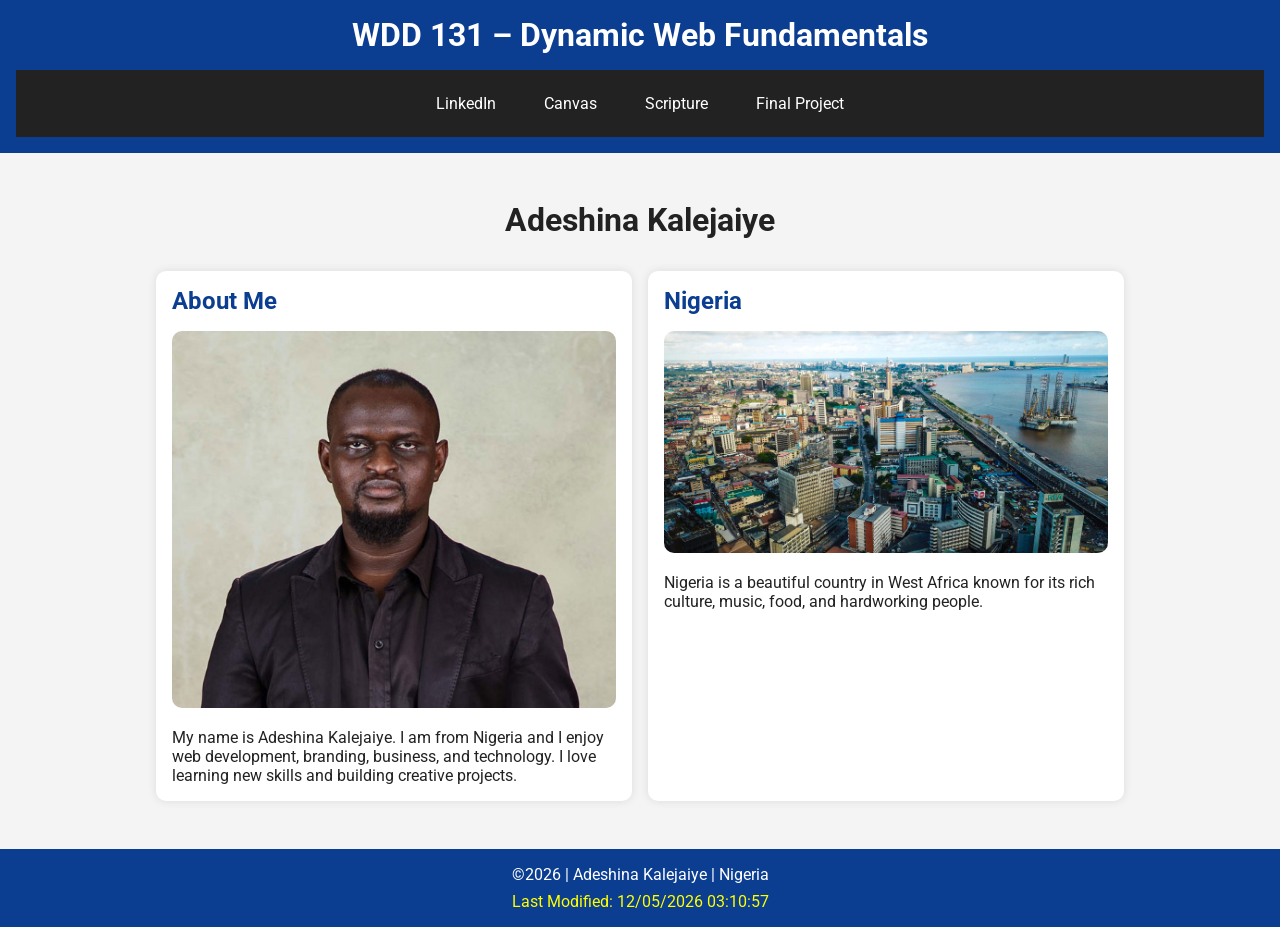
<file: index.html>
<!DOCTYPE html>
<html lang="en">
<head>
    <meta charset="UTF-8">
    <meta name="viewport" content="width=device-width, initial-scale=1.0">
    <meta name="description" content="WDD 131 – Dynamic Web Fundamentals – Adeshina Kalejaiye homepage assignment">
    <meta name="author" content="Adeshina Kalejaiye">

    <title>WDD 131 – Dynamic Web Fundamentals – Adeshina Kalejaiye</title>

    <link rel="stylesheet" href="styles/base.css">

    <script src="scripts/getdates.js" defer></script>
</head>

<body>

    <header>
        <span id="course-title">WDD 131 – Dynamic Web Fundamentals</span>

        <nav>
            <a href="https://linkedin.com" target="_blank">LinkedIn</a>
            <a href="https://byupw.instructure.com/" target="_blank">Canvas</a>
            <a href="https://www.churchofjesuschrist.org/study/scriptures" target="_blank">Scripture</a>
            <a href="#">Final Project</a>
        </nav>
    </header>

    <main>
        <h1>Adeshina Kalejaiye</h1>

        <section class="card">
            <h2>About Me</h2>

            <img src="images/adeshina.jpg" alt="Adeshina Kalejaiye" width="200">

            
            <p>
                My name is Adeshina Kalejaiye. I am from Nigeria and I enjoy web development,
                branding, business, and technology. I love learning new skills and building creative projects.
            </p>
        </section>

        <section class="card">
            <h2>Nigeria</h2>

            <img src="images/nigeria.jpg" alt="Nigeria landscape" width="300">

            <p>
                Nigeria is a beautiful country in West Africa known for its rich culture,
                music, food, and hardworking people.
            </p>
        </section>
    </main>

    <footer>
        <p>
            &copy;<span id="currentyear"></span> | Adeshina Kalejaiye | Nigeria
        </p>

        <p id="lastModified"></p>
    </footer>

</body>
</html>
</file>
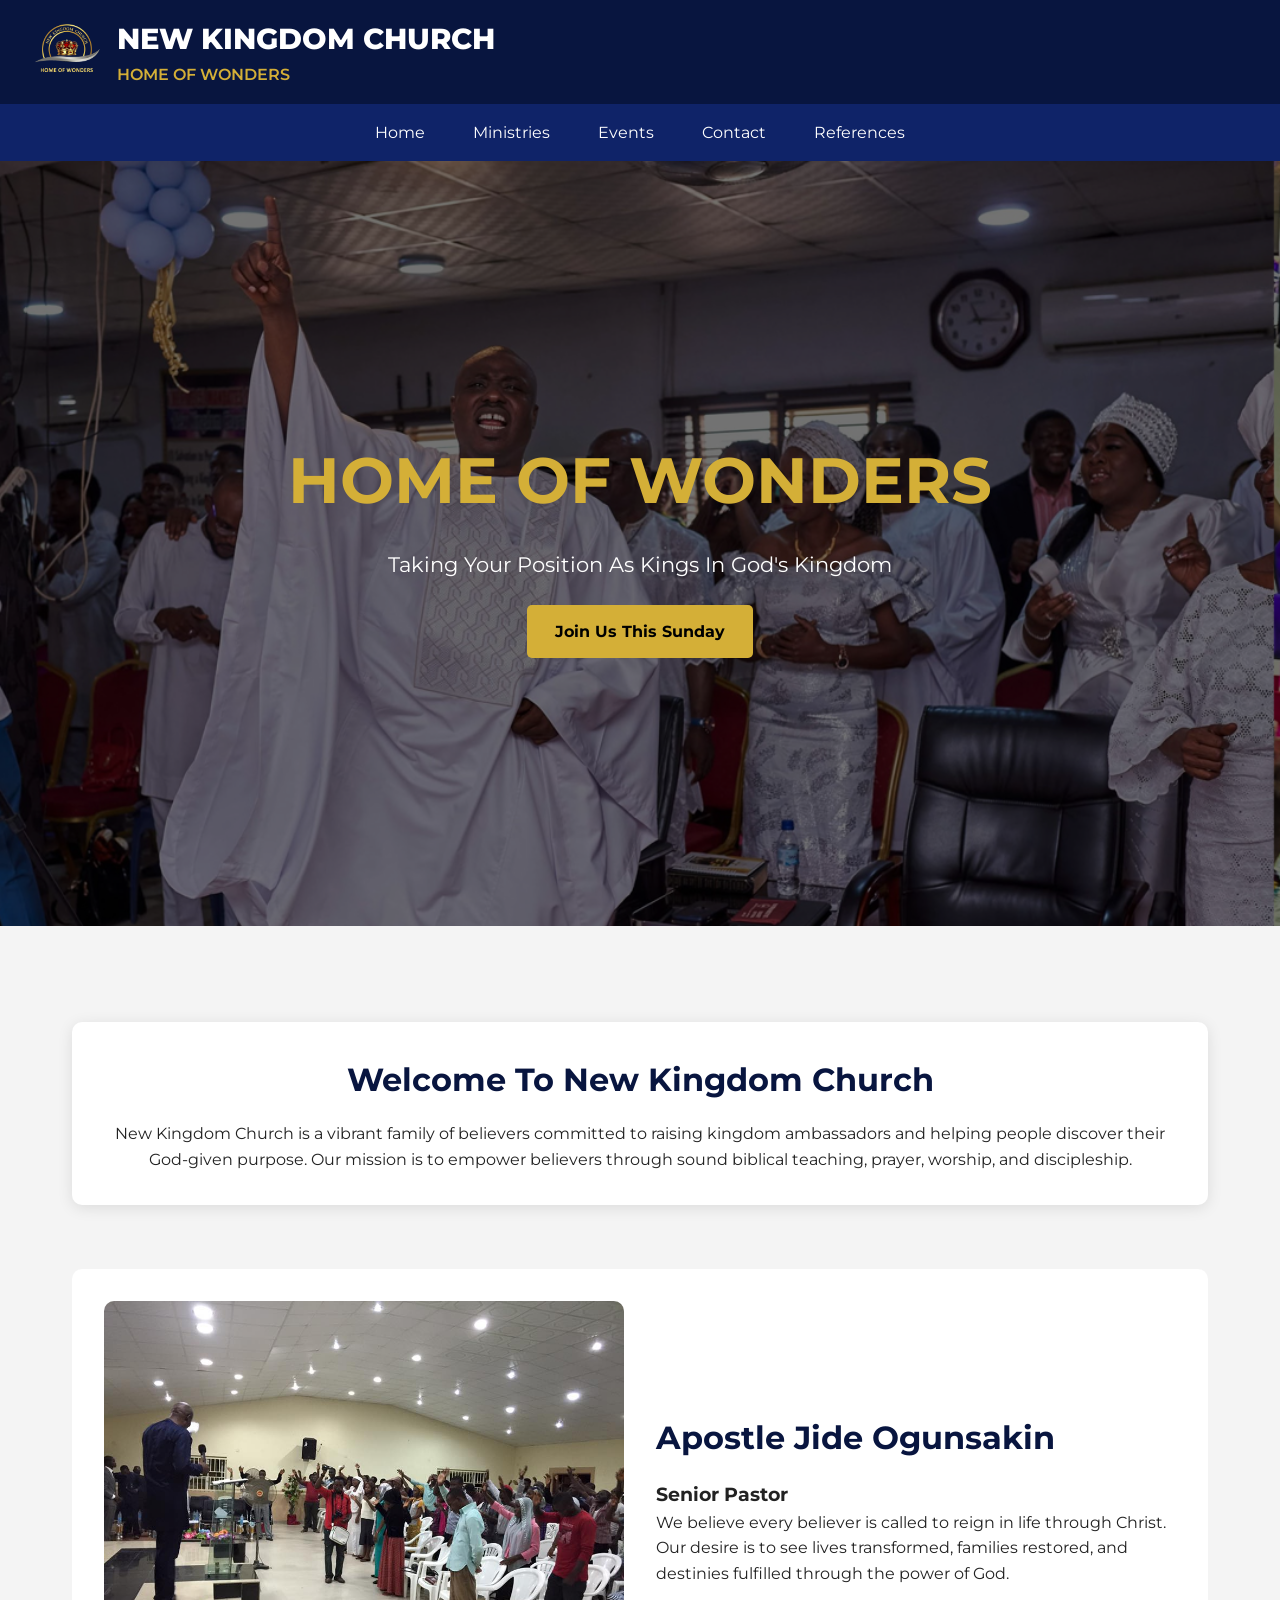
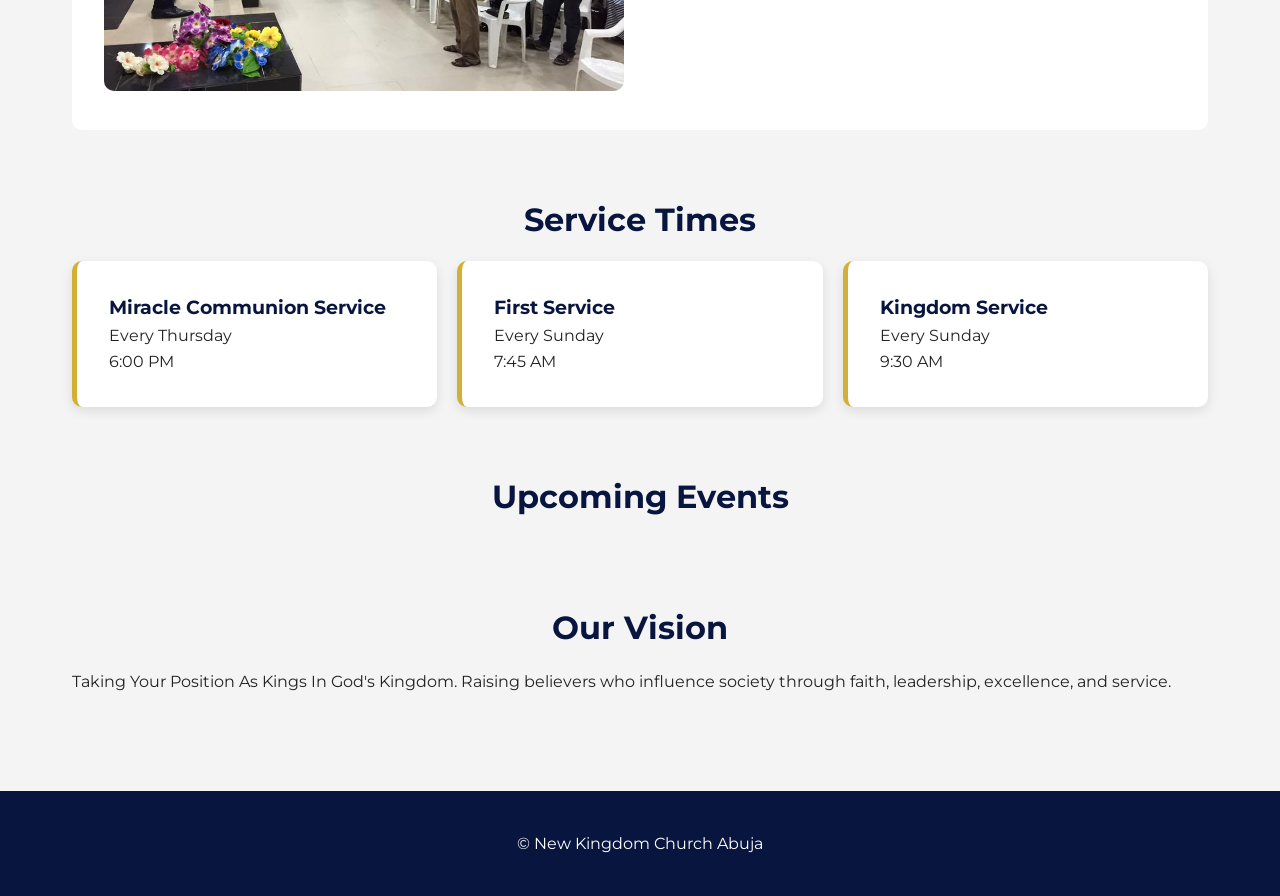
<file: finalproject/index.html>
<!DOCTYPE html>
<html lang="en">
<head>
<meta charset="UTF-8">
<meta name="viewport" content="width=device-width, initial-scale=1.0">
<meta name="author" content="Adeshina Kalejaiye">

<meta name="description"
content="New Kingdom Church Abuja - Home of Wonders. Raising Kingdom Ambassadors for Global Impact.">

<title>New Kingdom Church | Home of Wonders</title>

<meta name="description" content="New Kingdom Church Abuja - Home of Wonders. Taking your position as kings in God's Kingdom.">

<link rel="stylesheet" href="styles/church.css">

<link rel="preconnect" href="https://fonts.googleapis.com">
<link href="https://fonts.googleapis.com/css2?family=Montserrat:wght@300;400;600;700;800&display=swap" rel="stylesheet">

<script defer src="scripts/church.js"></script>

</head>

<body>

<header>

<div class="logo-section">

<img src="images/logo.png" alt="New Kingdom Church Logo">

<div>
<h1>NEW KINGDOM CHURCH</h1>
<p>HOME OF WONDERS</p>
</div>

</div>

<nav>

<ul>

<li><a href="index.html">Home</a></li>

<li><a href="ministries.html">Ministries</a></li>

<li><a href="events.html">Events</a></li>

<li><a href="contact.html">Contact</a></li>

<li><a href="references.html">References</a></li>

</ul>

</nav>

</header>

<!-- HERO SLIDER -->

<section class="hero">

<div class="slide active">

<img src="images/hero1.jpg" alt="Church Worship">

<div class="overlay">

<h2>HOME OF WONDERS</h2>

<p>Taking Your Position As Kings In God's Kingdom</p>

<a href="contact.html" class="btn">
Join Us This Sunday
</a>

</div>

</div>

<div class="slide">

<img src="images/hero2.jpg" alt="Church Service">

<div class="overlay">

<h2>RAISING KINGDOM LEADERS</h2>

<p>Transforming Lives Through God's Word</p>

</div>

</div>

<div class="slide">

<img src="images/hero3.jpg" alt="Worship">

<div class="overlay">

<h2>WELCOME HOME</h2>

<p>A Family Of Faith, Worship And Purpose</p>

</div>

</div>

</section>

<main>

<section class="welcome">

<h2>Welcome To New Kingdom Church</h2>

<p>

New Kingdom Church is a vibrant family of believers committed to raising kingdom ambassadors and helping people discover their God-given purpose.

Our mission is to empower believers through sound biblical teaching, prayer, worship, and discipleship.

</p>

</section>

<section class="pastor-section">

<div>

<img src="images/apostle-jide.jpg"
alt="Apostle Jide Ogunsakin">

</div>

<div>

<h2>Apostle Jide Ogunsakin</h2>

<h3>Senior Pastor</h3>

<p>

We believe every believer is called to reign in life through Christ.

Our desire is to see lives transformed, families restored, and destinies fulfilled through the power of God.

</p>

</div>

</section>

<section class="service-times">

<h2>Service Times</h2>

<div class="cards">

<div class="card">

<h3>Miracle Communion Service</h3>

<p>Every Thursday</p>

<p>6:00 PM</p>

</div>

<div class="card">

<h3>First Service</h3>

<p>Every Sunday</p>

<p>7:45 AM</p>

</div>

<div class="card">

<h3>Kingdom Service</h3>

<p>Every Sunday</p>

<p>9:30 AM</p>

</div>

</div>

</section>

<section>

<h2>Upcoming Events</h2>

<div id="eventContainer"></div>

</section>

<section class="vision">

<h2>Our Vision</h2>

<p>

Taking Your Position As Kings In God's Kingdom.

Raising believers who influence society through faith, leadership, excellence, and service.

</p>

</section>

</main>

<footer>

<p>

© <span id="currentYear"></span>
New Kingdom Church Abuja

</p>

<p id="lastModified"></p>

</footer>

</body>
</html>
</file>
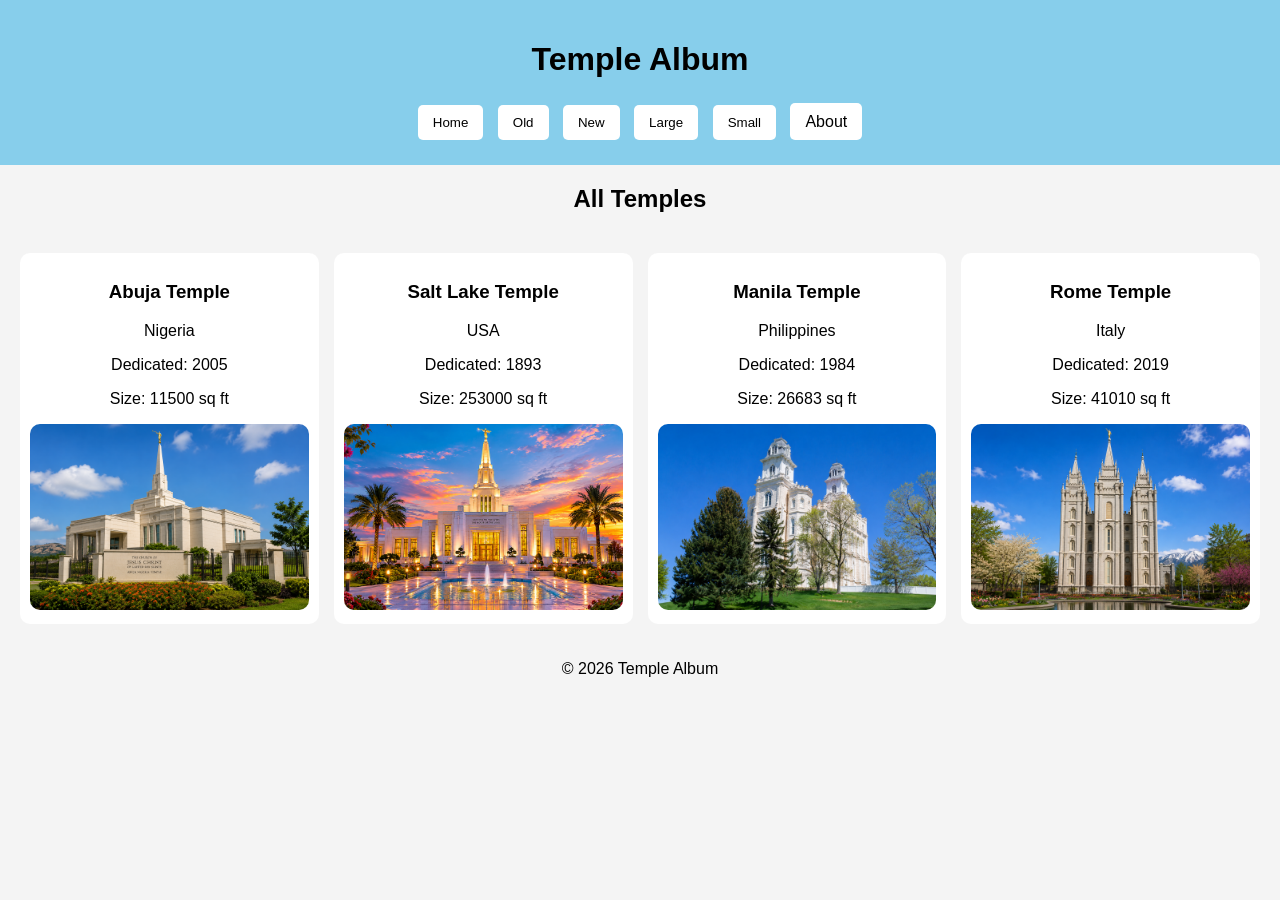
<file: project/index.html>
<!DOCTYPE html>
<html lang="en">
<head>
    <meta charset="UTF-8">
    <meta name="viewport" content="width=device-width, initial-scale=1.0">
    <title>Temple Album</title>
    <link rel="stylesheet" href="styles/project.css">
</head>
<body>

<header>
    <h1>Temple Album</h1>

    <nav>
        <button onclick="showTemples('home')">Home</button>
        <button onclick="showTemples('old')">Old</button>
        <button onclick="showTemples('new')">New</button>
        <button onclick="showTemples('large')">Large</button>
        <button onclick="showTemples('small')">Small</button>
        <a href="about.html">About</a>
    </nav>
</header>

<main>
    <h2 id="title">All Temples</h2>
    <section id="temple-container" class="grid"></section>
</main>

<footer>
    <p>&copy; 2026 Temple Album</p>
</footer>

<script src="scripts/project.js"></script>
</body>
</html>
</file>
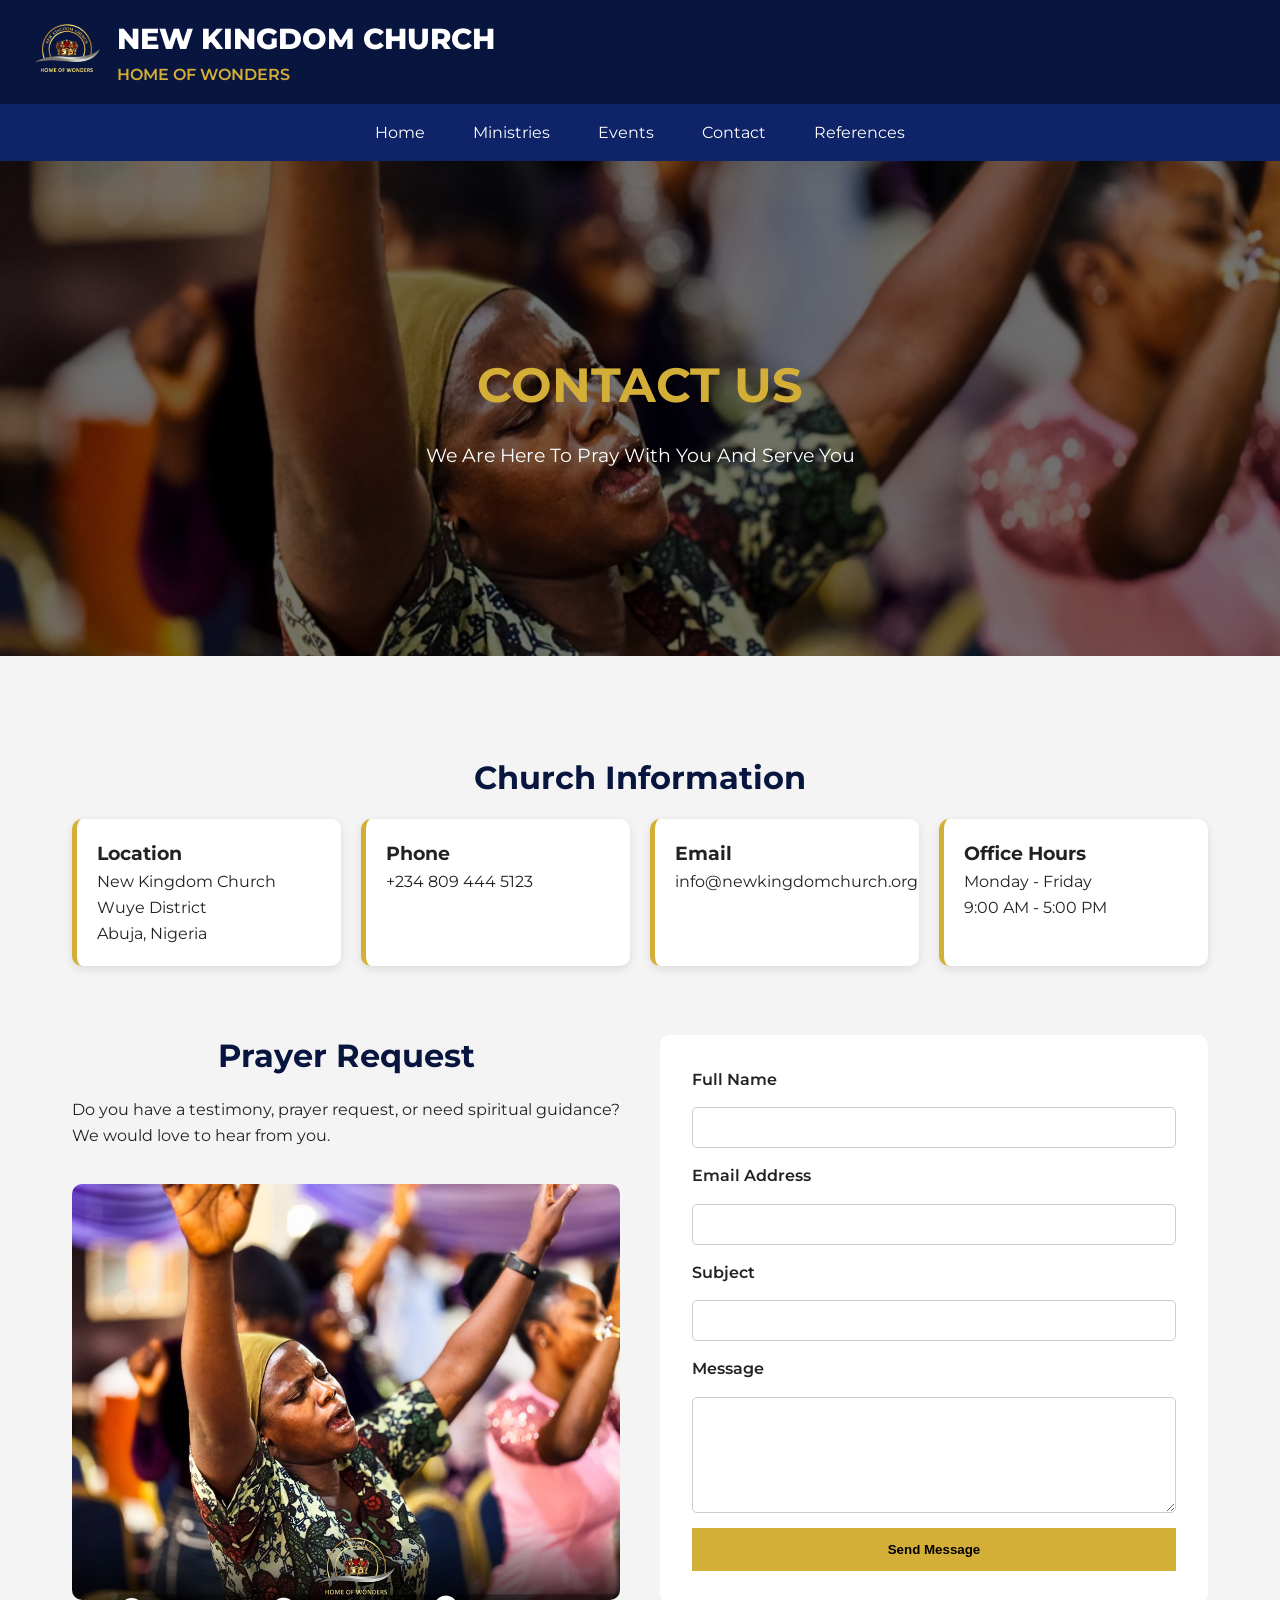
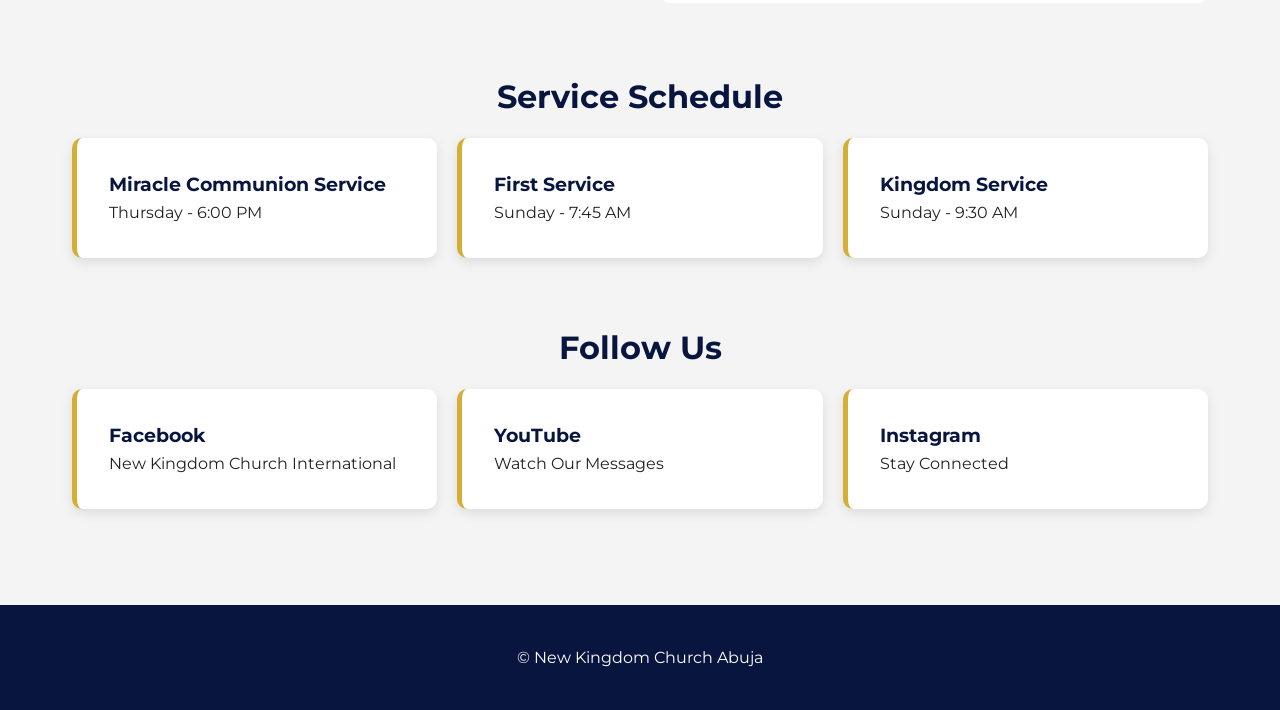
<file: finalproject/contact.html>
<!DOCTYPE html>
<html lang="en">
<head>

<meta charset="UTF-8">
<meta name="viewport" content="width=device-width, initial-scale=1.0">
<meta name="author" content="Adeshina Kalejaiye">

<meta name="description"
content="New Kingdom Church Abuja - Home of Wonders. Raising Kingdom Ambassadors for Global Impact.">

<title>Contact Us | New Kingdom Church</title>

<link rel="stylesheet" href="styles/church.css">

<link rel="preconnect" href="https://fonts.googleapis.com">
<link href="https://fonts.googleapis.com/css2?family=Montserrat:wght@300;400;600;700;800&display=swap" rel="stylesheet">

<script defer src="scripts/church.js"></script>

</head>

<body>

<header>

<div class="logo-section">

<img src="images/logo.png" alt="Church Logo">

<div>
<h1>NEW KINGDOM CHURCH</h1>
<p>HOME OF WONDERS</p>
</div>

</div>

<nav>

<ul>

<li><a href="index.html">Home</a></li>

<li><a href="ministries.html">Ministries</a></li>

<li><a href="events.html">Events</a></li>

<li><a href="contact.html">Contact</a></li>

<li><a href="references.html">References</a></li>

</ul>

</nav>

</header>

<!-- CONTACT HERO -->

<section class="page-hero">

<img src="images/prayer.jpg" alt="Contact Us">

<div class="page-overlay">

<h2>CONTACT US</h2>

<p>
We Are Here To Pray With You And Serve You
</p>

</div>

</section>

<main>

<section>

<h2>Church Information</h2>

<div class="contact-grid">

<div class="contact-card">

<h3>Location</h3>

<p>
New Kingdom Church<br>
Wuye District<br>
Abuja, Nigeria
</p>

</div>

<div class="contact-card">

<h3>Phone</h3>

<p>
+234 809 444 5123
</p>

</div>

<div class="contact-card">

<h3>Email</h3>

<p>
info@newkingdomchurch.org
</p>

</div>

<div class="contact-card">

<h3>Office Hours</h3>

<p>
Monday - Friday<br>
9:00 AM - 5:00 PM
</p>

</div>

</div>

</section>

<section class="contact-section">

<div>

<h2>Prayer Request</h2>

<p>

Do you have a testimony, prayer request, or need spiritual guidance?

We would love to hear from you.

</p>

<br>

<img src="images/prayer.jpg"
alt="Prayer Request"
class="contact-image">

</div>

<div>

<form id="contactForm">

<label for="name">
Full Name
</label>

<input
type="text"
id="name"
required>

<label for="email">
Email Address
</label>

<input
type="email"
id="email"
required>

<label for="subject">
Subject
</label>

<input
type="text"
id="subject"
required>

<label for="message">
Message
</label>

<textarea
id="message"
rows="6"
required></textarea>

<button type="submit">
Send Message
</button>

</form>

<div id="successMessage"
class="success-message">

Thank you for contacting New Kingdom Church.
We will get back to you soon.

</div>

</div>

</section>

<section>

<h2>Service Schedule</h2>

<div class="cards">

<div class="card">

<h3>Miracle Communion Service</h3>

<p>Thursday - 6:00 PM</p>

</div>

<div class="card">

<h3>First Service</h3>

<p>Sunday - 7:45 AM</p>

</div>

<div class="card">

<h3>Kingdom Service</h3>

<p>Sunday - 9:30 AM</p>

</div>

</div>

</section>

<section>

<h2>Follow Us</h2>

<div class="cards">

<div class="card">

<h3>Facebook</h3>

<p>
New Kingdom Church International
</p>

</div>

<div class="card">

<h3>YouTube</h3>

<p>
Watch Our Messages
</p>

</div>

<div class="card">

<h3>Instagram</h3>

<p>
Stay Connected
</p>

</div>

</div>

</section>

</main>

<footer>

<p>

© <span id="currentYear"></span>

New Kingdom Church Abuja

</p>

<p id="lastModified"></p>

</footer>

</body>
</html>
</file>
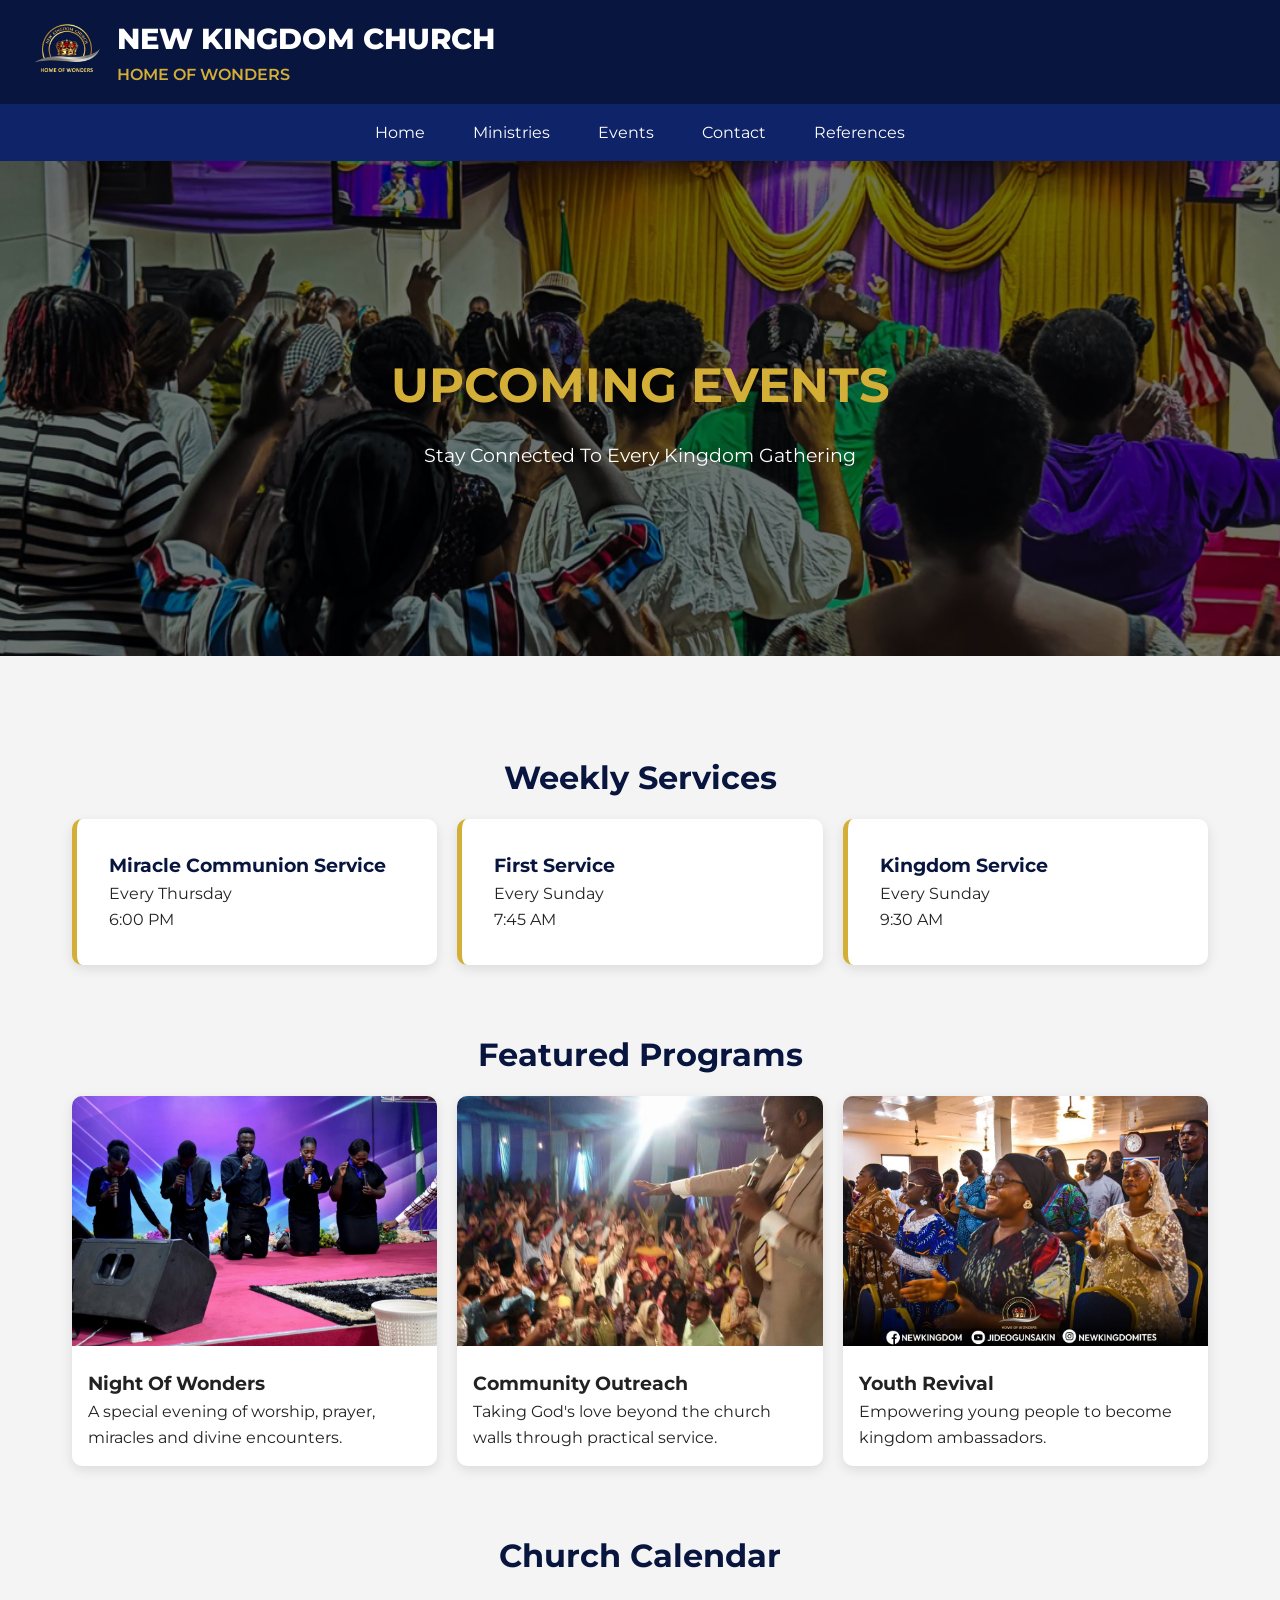
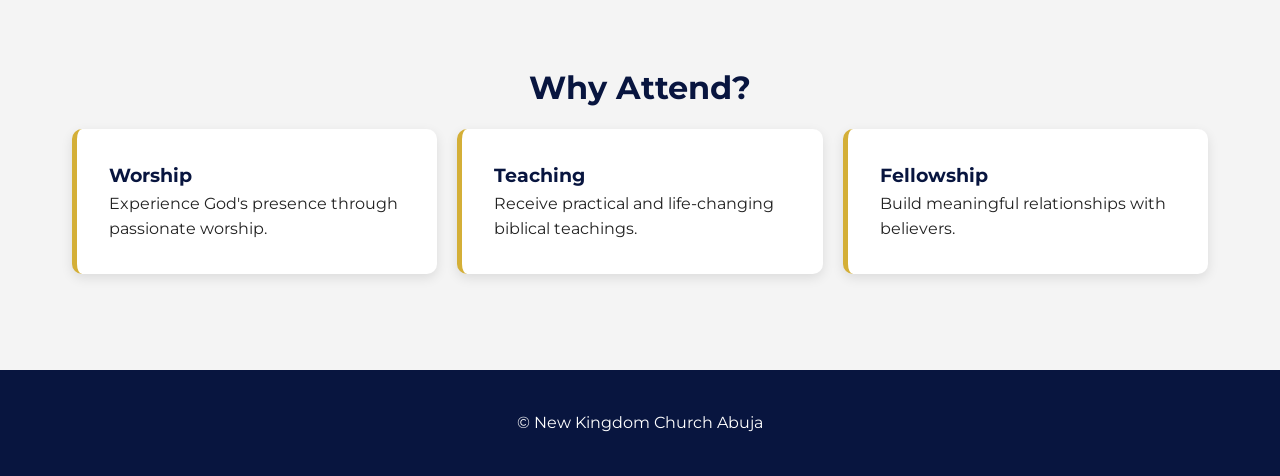
<file: finalproject/events.html>
<!DOCTYPE html>
<html lang="en">
<head>

<meta charset="UTF-8">
<meta name="viewport" content="width=device-width, initial-scale=1.0">
<meta name="author" content="Adeshina Kalejaiye">

<meta name="description"
content="New Kingdom Church Abuja - Home of Wonders. Raising Kingdom Ambassadors for Global Impact.">

<title>Events | New Kingdom Church</title>

<link rel="stylesheet" href="styles/church.css">

<link rel="preconnect" href="https://fonts.googleapis.com">
<link href="https://fonts.googleapis.com/css2?family=Montserrat:wght@300;400;600;700;800&display=swap" rel="stylesheet">

<script defer src="scripts/church.js"></script>

</head>

<body>

<header>

<div class="logo-section">

<img src="images/logo.png" alt="Church Logo">

<div>
<h1>NEW KINGDOM CHURCH</h1>
<p>HOME OF WONDERS</p>
</div>

</div>

<nav>

<ul>

<li><a href="index.html">Home</a></li>

<li><a href="ministries.html">Ministries</a></li>

<li><a href="events.html">Events</a></li>

<li><a href="contact.html">Contact</a></li>

<li><a href="references.html">References</a></li>

</ul>

</nav>

</header>

<!-- EVENTS HERO -->

<section class="page-hero">

<img src="images/hero2.jpg" alt="Church Events">

<div class="page-overlay">

<h2>UPCOMING EVENTS</h2>

<p>
Stay Connected To Every Kingdom Gathering
</p>

</div>

</section>

<main>

<section>

<h2>Weekly Services</h2>

<div class="cards">

<div class="card">

<h3>Miracle Communion Service</h3>

<p>Every Thursday</p>

<p>6:00 PM</p>

</div>

<div class="card">

<h3>First Service</h3>

<p>Every Sunday</p>

<p>7:45 AM</p>

</div>

<div class="card">

<h3>Kingdom Service</h3>

<p>Every Sunday</p>

<p>9:30 AM</p>

</div>

</div>

</section>

<section>

<h2>Featured Programs</h2>

<div class="service-cards">

<div class="ministry-card">

<img src="images/worship.jpg" alt="Worship Service">

<div>

<h3>Night Of Wonders</h3>

<p>
A special evening of worship, prayer, miracles and divine encounters.
</p>

</div>

</div>

<div class="ministry-card">

<img src="images/outreach.jpg" alt="Outreach">

<div>

<h3>Community Outreach</h3>

<p>
Taking God's love beyond the church walls through practical service.
</p>

</div>

</div>

<div class="ministry-card">

<img src="images/youth.jpg" alt="Youth Program">

<div>

<h3>Youth Revival</h3>

<p>
Empowering young people to become kingdom ambassadors.
</p>

</div>

</div>

</div>

</section>

<section>

<h2>Church Calendar</h2>

<div id="eventContainer"></div>

</section>

<section>

<h2>Why Attend?</h2>

<div class="cards">

<div class="card">

<h3>Worship</h3>

<p>
Experience God's presence through passionate worship.
</p>

</div>

<div class="card">

<h3>Teaching</h3>

<p>
Receive practical and life-changing biblical teachings.
</p>

</div>

<div class="card">

<h3>Fellowship</h3>

<p>
Build meaningful relationships with believers.
</p>

</div>

</div>

</section>

</main>

<footer>

<p>

© <span id="currentYear"></span>

New Kingdom Church Abuja

</p>

<p id="lastModified"></p>

</footer>

</body>
</html>
</file>
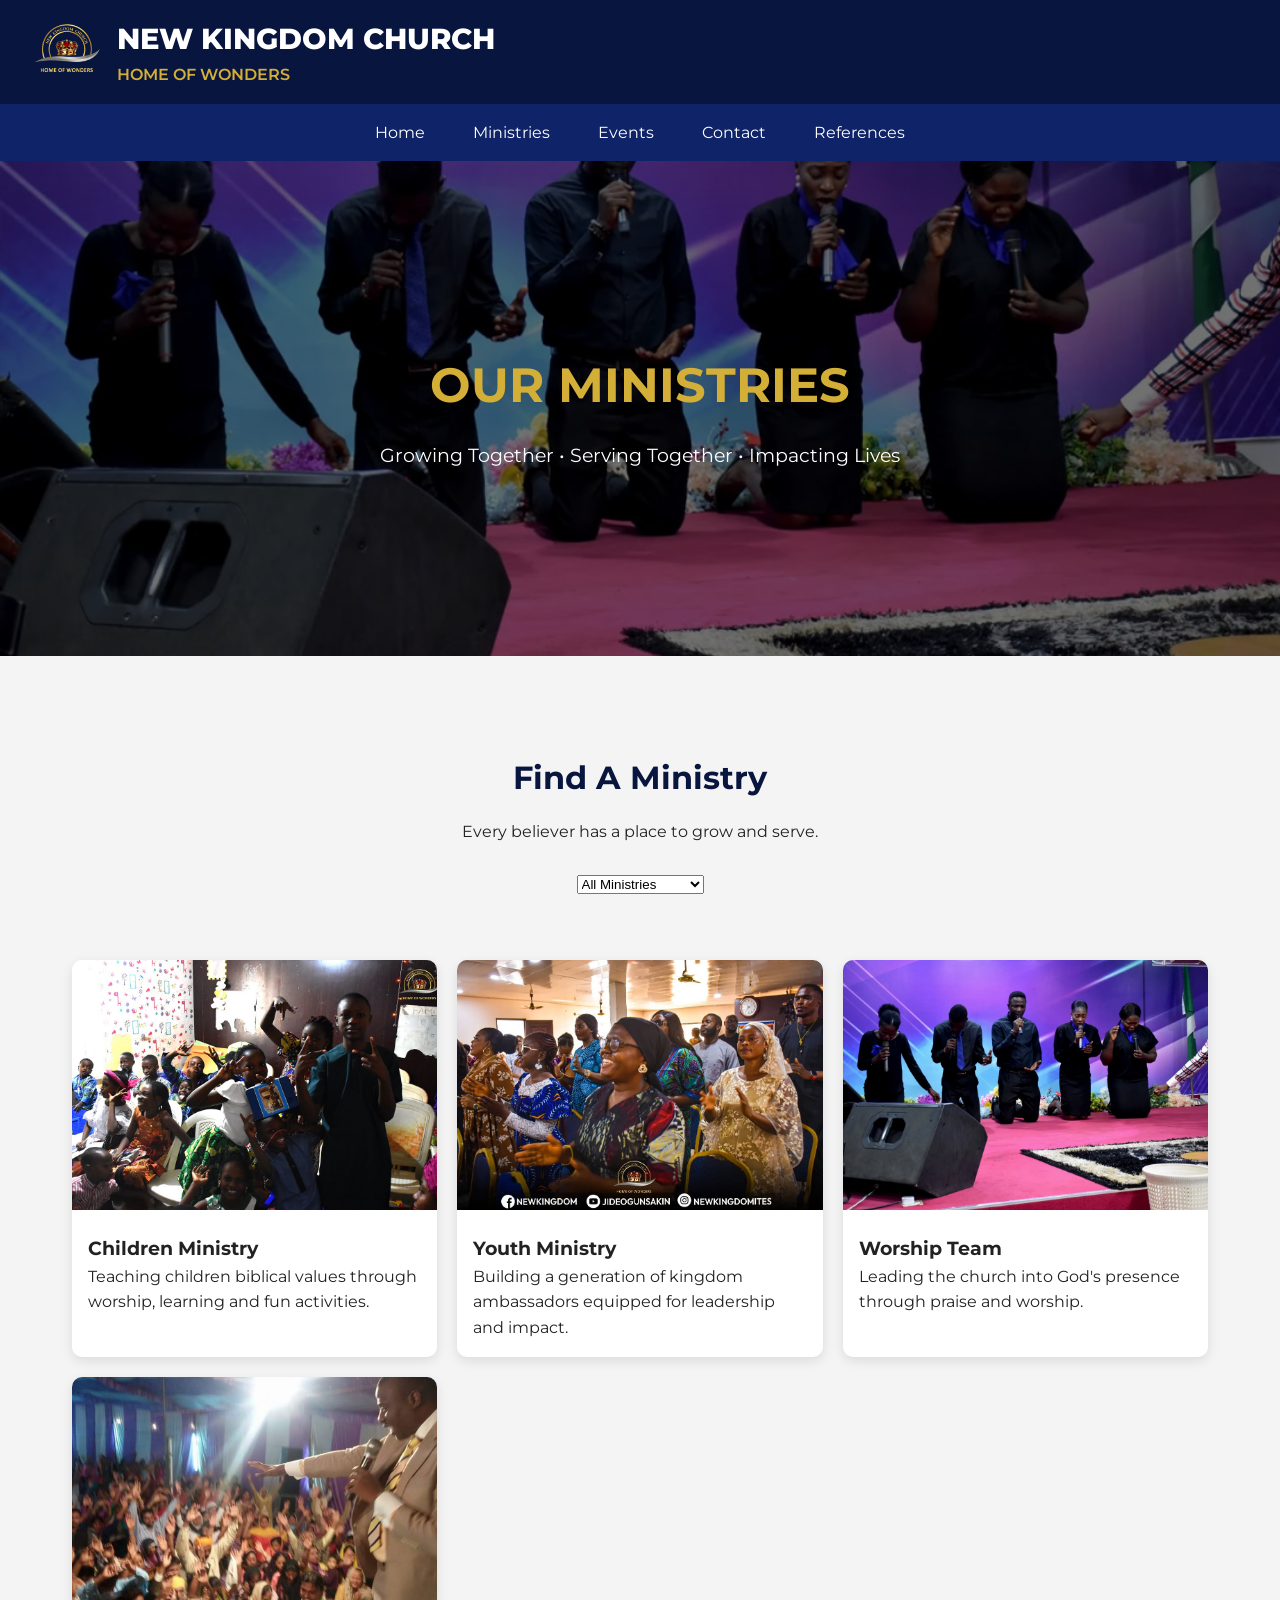
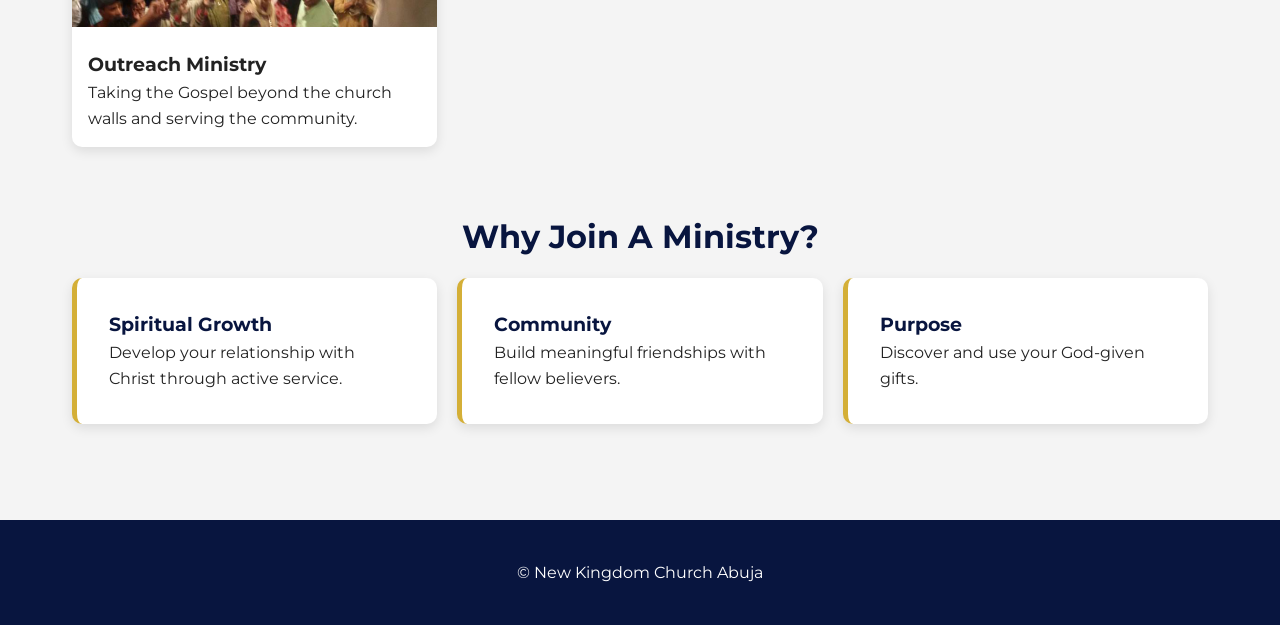
<file: finalproject/ministries.html>
<!DOCTYPE html>
<html lang="en">
<head>

<meta charset="UTF-8">
<meta name="viewport" content="width=device-width, initial-scale=1.0">
<meta name="author" content="Adeshina Kalejaiye">

<meta name="description"
content="New Kingdom Church Abuja - Home of Wonders. Raising Kingdom Ambassadors for Global Impact.">

<title>Ministries | New Kingdom Church</title>

<link rel="stylesheet" href="styles/church.css">

<link rel="preconnect" href="https://fonts.googleapis.com">
<link href="https://fonts.googleapis.com/css2?family=Montserrat:wght@300;400;600;700;800&display=swap" rel="stylesheet">

<script defer src="scripts/church.js"></script>

</head>

<body>

<header>

<div class="logo-section">

<img src="images/logo.png" alt="Church Logo">

<div>
<h1>NEW KINGDOM CHURCH</h1>
<p>HOME OF WONDERS</p>
</div>

</div>

<nav>

<ul>

<li><a href="index.html">Home</a></li>

<li><a href="ministries.html">Ministries</a></li>

<li><a href="events.html">Events</a></li>

<li><a href="contact.html">Contact</a></li>

<li><a href="references.html">References</a></li>

</ul>

</nav>

</header>

<!-- PAGE HERO -->

<section class="page-hero">

<img src="images/worship.jpg" alt="Ministries">

<div class="page-overlay">

<h2>OUR MINISTRIES</h2>

<p>
Growing Together • Serving Together • Impacting Lives
</p>

</div>

</section>

<main>

<section>

<h2>Find A Ministry</h2>

<p style="text-align:center;">
Every believer has a place to grow and serve.
</p>

<br>

<div style="text-align:center;">

<select id="ministryFilter">

<option value="all">All Ministries</option>

<option value="children">Children Ministry</option>

<option value="youth">Youth Ministry</option>

<option value="worship">Worship Team</option>

<option value="outreach">Outreach Ministry</option>

</select>

</div>

</section>

<section>

<div class="service-cards">

<div class="ministry-card"
data-category="children">

<img src="images/children.jpg"
alt="Children Ministry">

<div>

<h3>Children Ministry</h3>

<p>

Teaching children biblical values through worship, learning and fun activities.

</p>

</div>

</div>

<div class="ministry-card"
data-category="youth">

<img src="images/youth.jpg"
alt="Youth Ministry">

<div>

<h3>Youth Ministry</h3>

<p>

Building a generation of kingdom ambassadors equipped for leadership and impact.

</p>

</div>

</div>

<div class="ministry-card"
data-category="worship">

<img src="images/worship.jpg"
alt="Worship Team">

<div>

<h3>Worship Team</h3>

<p>

Leading the church into God's presence through praise and worship.

</p>

</div>

</div>

<div class="ministry-card"
data-category="outreach">

<img src="images/outreach.jpg"
alt="Outreach Ministry">

<div>

<h3>Outreach Ministry</h3>

<p>

Taking the Gospel beyond the church walls and serving the community.

</p>

</div>

</div>

</div>

</section>

<section>

<h2>Why Join A Ministry?</h2>

<div class="cards">

<div class="card">

<h3>Spiritual Growth</h3>

<p>

Develop your relationship with Christ through active service.

</p>

</div>

<div class="card">

<h3>Community</h3>

<p>

Build meaningful friendships with fellow believers.

</p>

</div>

<div class="card">

<h3>Purpose</h3>

<p>

Discover and use your God-given gifts.

</p>

</div>

</div>

</section>

</main>

<footer>

<p>

© <span id="currentYear"></span>

New Kingdom Church Abuja

</p>

<p id="lastModified"></p>

</footer>

</body>
</html>
</file>
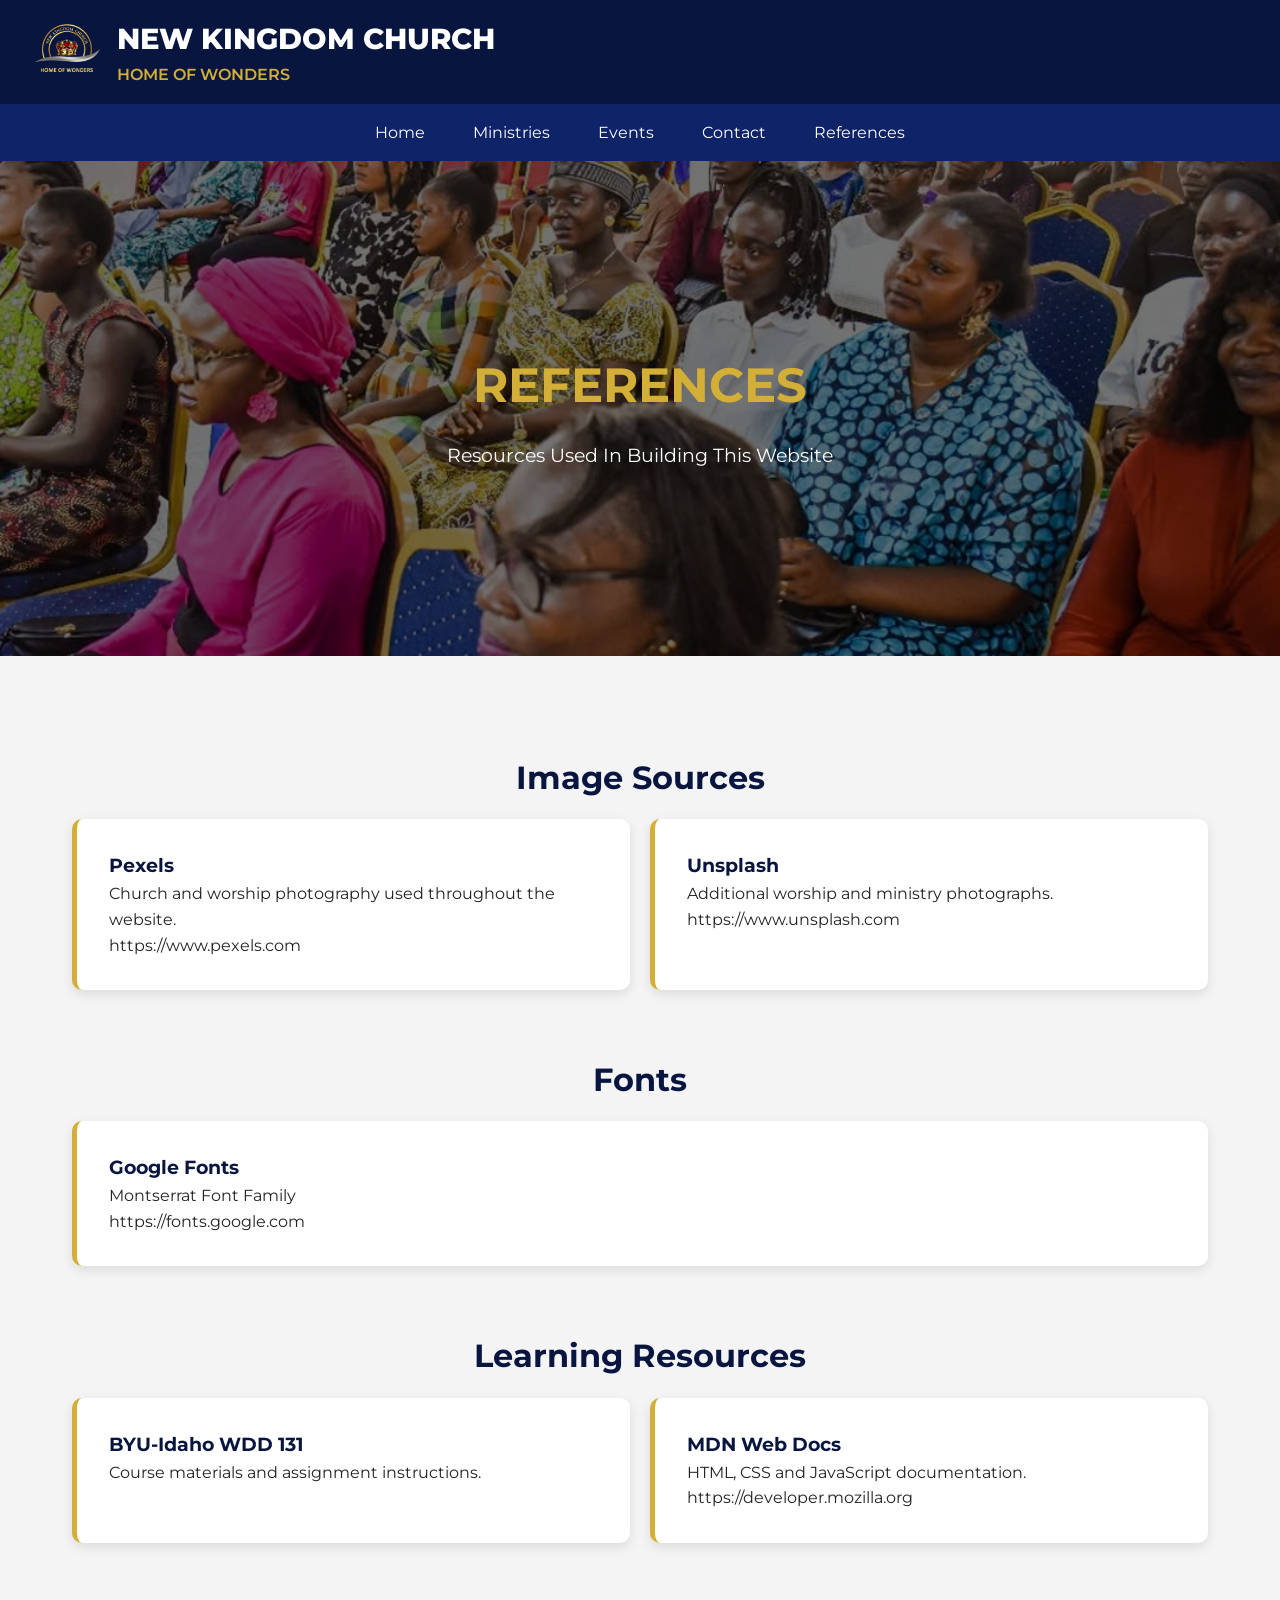
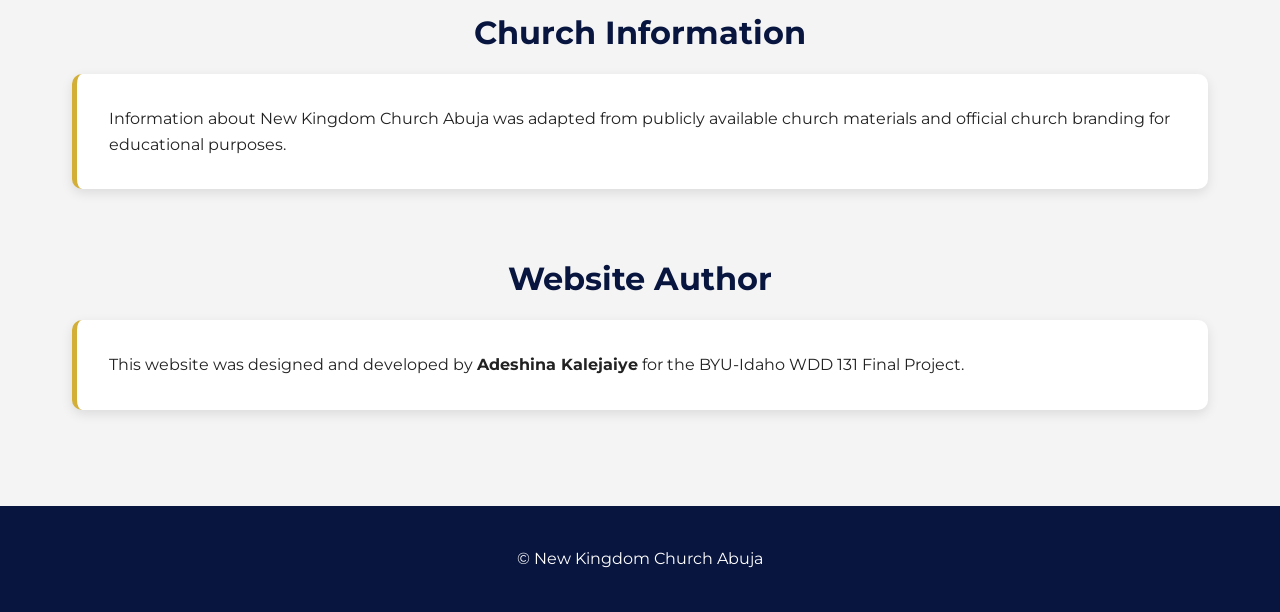
<file: finalproject/references.html>
<!DOCTYPE html>
<html lang="en">
<head>

<meta charset="UTF-8">
<meta name="viewport" content="width=device-width, initial-scale=1.0">
<meta name="author" content="Adeshina Kalejaiye">

<meta name="description"
content="New Kingdom Church Abuja - Home of Wonders. Raising Kingdom Ambassadors for Global Impact.">

<title>References | New Kingdom Church</title>

<link rel="stylesheet" href="styles/church.css">

<link rel="preconnect" href="https://fonts.googleapis.com">
<link href="https://fonts.googleapis.com/css2?family=Montserrat:wght@300;400;600;700;800&display=swap" rel="stylesheet">

<script defer src="scripts/church.js"></script>

</head>

<body>

<header>

<div class="logo-section">

<img src="images/logo.png" alt="Church Logo">

<div>
<h1>NEW KINGDOM CHURCH</h1>
<p>HOME OF WONDERS</p>
</div>

</div>

<nav>

<ul>

<li><a href="index.html">Home</a></li>

<li><a href="ministries.html">Ministries</a></li>

<li><a href="events.html">Events</a></li>

<li><a href="contact.html">Contact</a></li>

<li><a href="references.html">References</a></li>

</ul>

</nav>

</header>

<section class="page-hero">

<img src="images/hero3.jpg" alt="References">

<div class="page-overlay">

<h2>REFERENCES</h2>

<p>
Resources Used In Building This Website
</p>

</div>

</section>

<main>

<section>

<h2>Image Sources</h2>

<div class="cards">

<div class="card">

<h3>Pexels</h3>

<p>
Church and worship photography used throughout the website.
</p>

<p>
https://www.pexels.com
</p>

</div>

<div class="card">

<h3>Unsplash</h3>

<p>
Additional worship and ministry photographs.
</p>

<p>
https://www.unsplash.com
</p>

</div>

</div>

</section>

<section>

<h2>Fonts</h2>

<div class="cards">

<div class="card">

<h3>Google Fonts</h3>

<p>
Montserrat Font Family
</p>

<p>
https://fonts.google.com
</p>

</div>

</div>

</section>

<section>

<h2>Learning Resources</h2>

<div class="cards">

<div class="card">

<h3>BYU-Idaho WDD 131</h3>

<p>
Course materials and assignment instructions.
</p>

</div>

<div class="card">

<h3>MDN Web Docs</h3>

<p>
HTML, CSS and JavaScript documentation.
</p>

<p>
https://developer.mozilla.org
</p>

</div>

</div>

</section>

<section>

<h2>Church Information</h2>

<div class="card">

<p>

Information about New Kingdom Church Abuja was adapted
from publicly available church materials and official
church branding for educational purposes.

</p>

</div>

</section>

<section>

<h2>Website Author</h2>

<div class="card">

<p>

This website was designed and developed by

<strong>Adeshina Kalejaiye</strong>

for the BYU-Idaho WDD 131 Final Project.

</p>

</div>

</section>

</main>

<footer>

<p>

© <span id="currentYear"></span>
New Kingdom Church Abuja

</p>

<p id="lastModified"></p>

</footer>

</body>
</html>
</file>
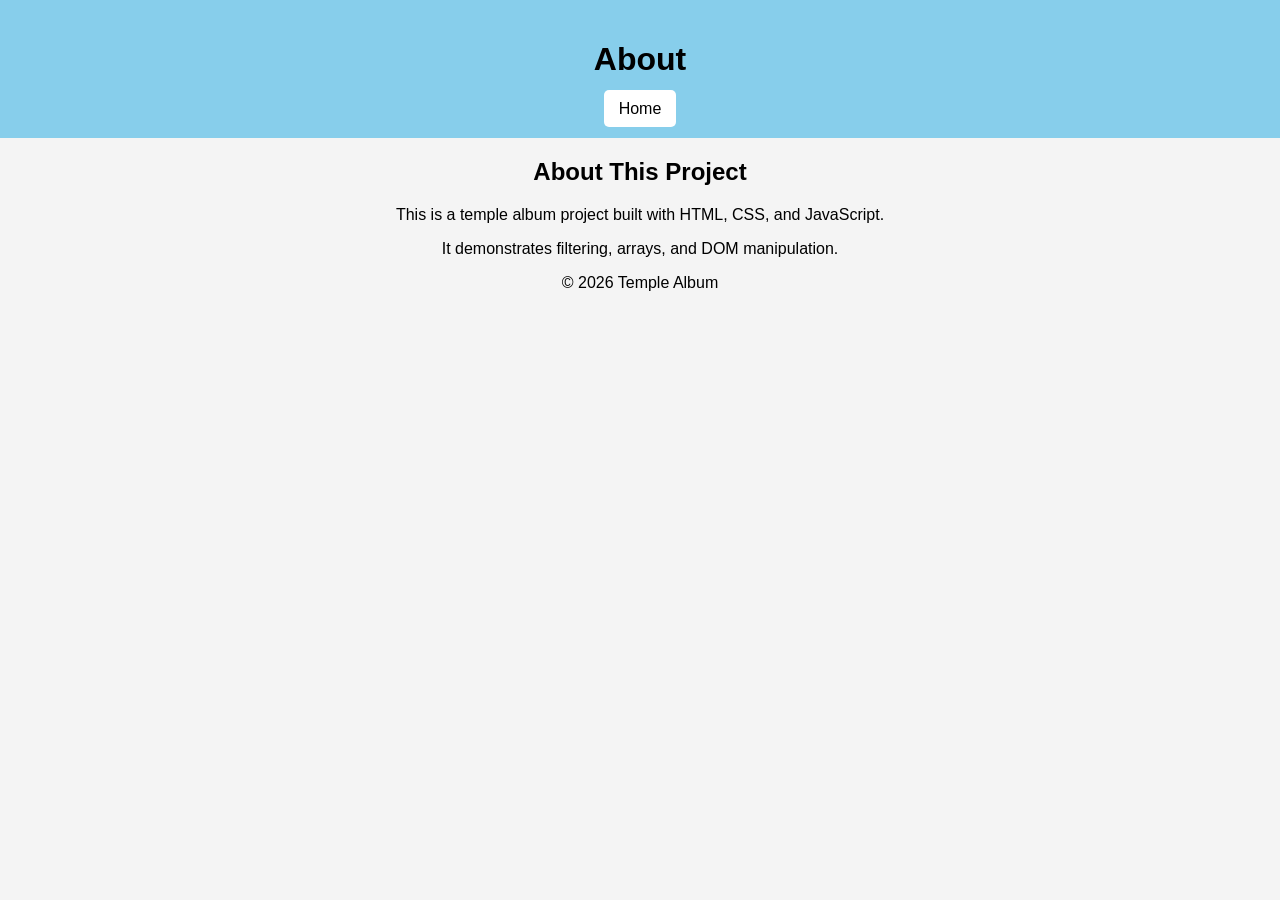
<file: project/about.html>
<!DOCTYPE html>
<html lang="en">
<head>
    <meta charset="UTF-8">
    <meta name="viewport" content="width=device-width, initial-scale=1.0">
    <title>About Temple Album</title>
    <link rel="stylesheet" href="styles/project.css">
</head>
<body>

<header>
    <h1>About</h1>
    <nav>
        <a href="index.html">Home</a>
    </nav>
</header>

<main>
    <section>
        <h2>About This Project</h2>
        <p>This is a temple album project built with HTML, CSS, and JavaScript.</p>
        <p>It demonstrates filtering, arrays, and DOM manipulation.</p>
    </section>
</main>

<footer>
    <p>&copy; 2026 Temple Album</p>
</footer>

</body>
</html>
</file>
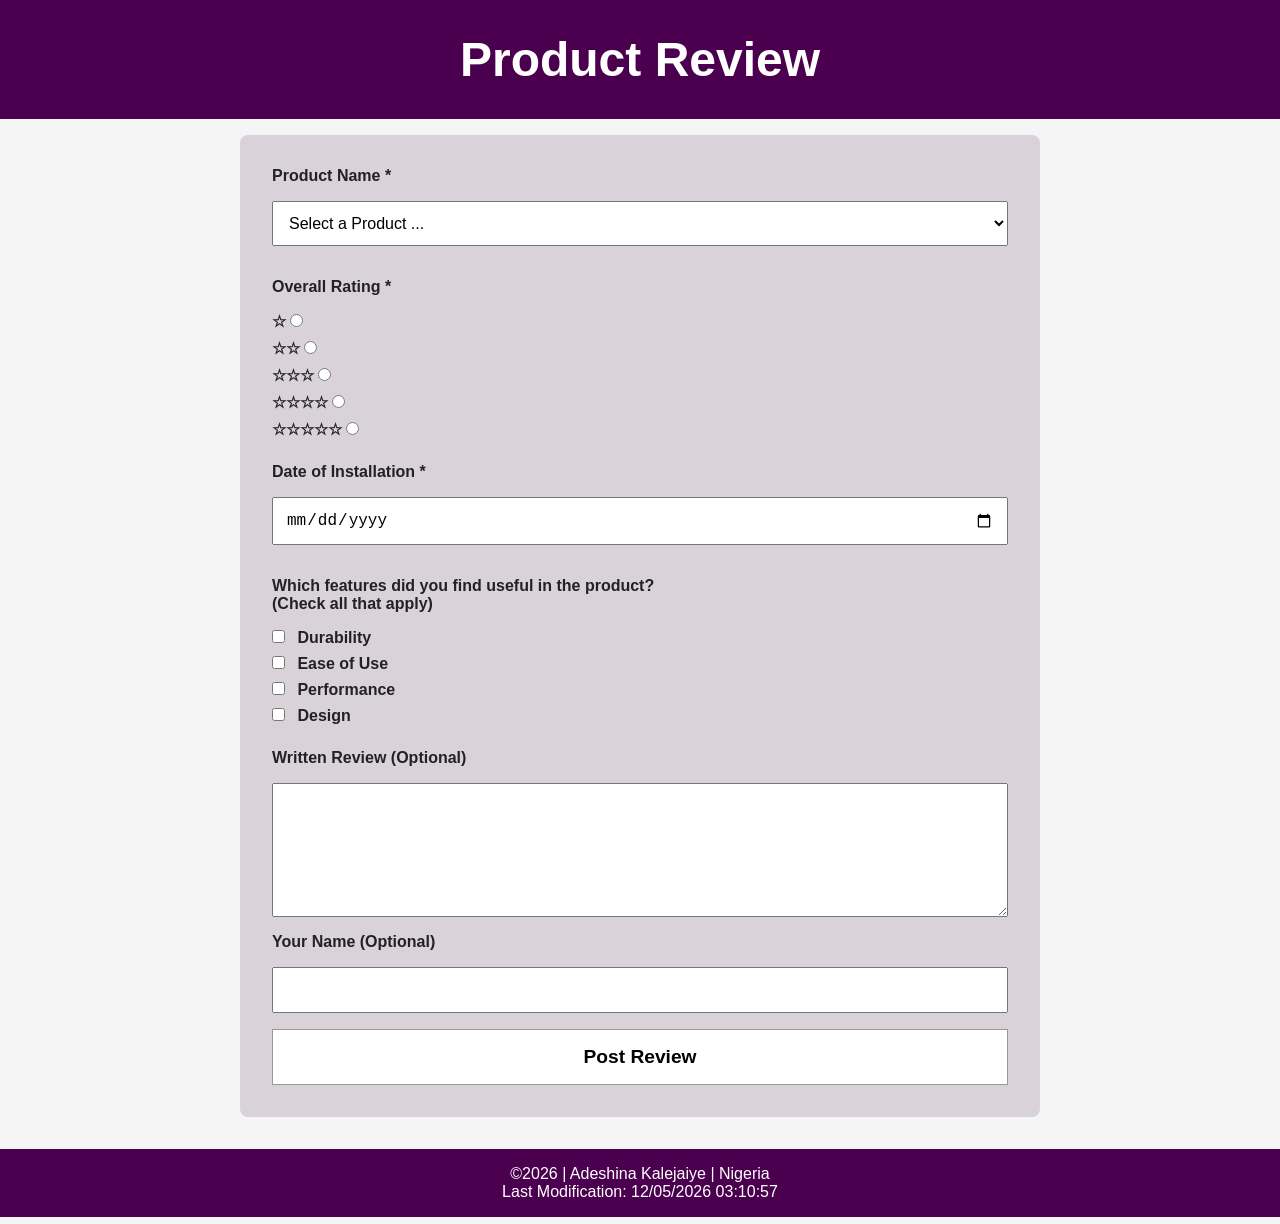
<file: project/form.html>
<!DOCTYPE html>
<html lang="en">
<head>
    <meta charset="UTF-8">
    <meta name="viewport" content="width=device-width, initial-scale=1.0">
    <meta name="description" content="Product Review Form">
    <meta name="author" content="Adeshina Kalejaiye">

    <title>Product Review Form</title>

    <link rel="stylesheet" href="styles/form.css">

    <script src="scripts/form.js" defer></script>
</head>
<body>

<header>
    <h1>Product Review</h1>
</header>

<main>
    <form method="get" action="review.html">

        <label for="productName">
            Product Name *
        </label>

        <select id="productName" name="productName" required>
            <option value="" disabled selected>Select a Product ...</option>
        </select>

        <fieldset>
            <legend>Overall Rating *</legend>

            <label>
                ☆
                <input type="radio" name="rating" value="1" required>
            </label>

            <label>
                ☆☆
                <input type="radio" name="rating" value="2">
            </label>

            <label>
                ☆☆☆
                <input type="radio" name="rating" value="3">
            </label>

            <label>
                ☆☆☆☆
                <input type="radio" name="rating" value="4">
            </label>

            <label>
                ☆☆☆☆☆
                <input type="radio" name="rating" value="5">
            </label>
        </fieldset>

        <label for="installDate">
            Date of Installation *
        </label>

        <input
            type="date"
            id="installDate"
            name="installDate"
            required>

        <fieldset>
            <legend>
                Which features did you find useful in the product?
                <br>
                (Check all that apply)
            </legend>

            <label>
                <input type="checkbox" id="durability" name="features" value="Durability">
                Durability
            </label>

            <label>
                <input type="checkbox" id="ease" name="features" value="Ease of Use">
                Ease of Use
            </label>

            <label>
                <input type="checkbox" id="performance" name="features" value="Performance">
                Performance
            </label>

            <label>
                <input type="checkbox" id="design" name="features" value="Design">
                Design
            </label>
        </fieldset>

        <label for="review">
            Written Review (Optional)
        </label>

        <textarea
            id="review"
            name="review"
            rows="6"></textarea>

        <label for="userName">
            Your Name (Optional)
        </label>

        <input
            type="text"
            id="userName"
            name="userName">

        <input
            type="submit"
            value="Post Review">

    </form>
</main>

<footer>
    <p>
        ©2026 | Adeshina Kalejaiye | Nigeria
    </p>

    <p id="lastModified"></p>
</footer>

</body>
</html>
</file>
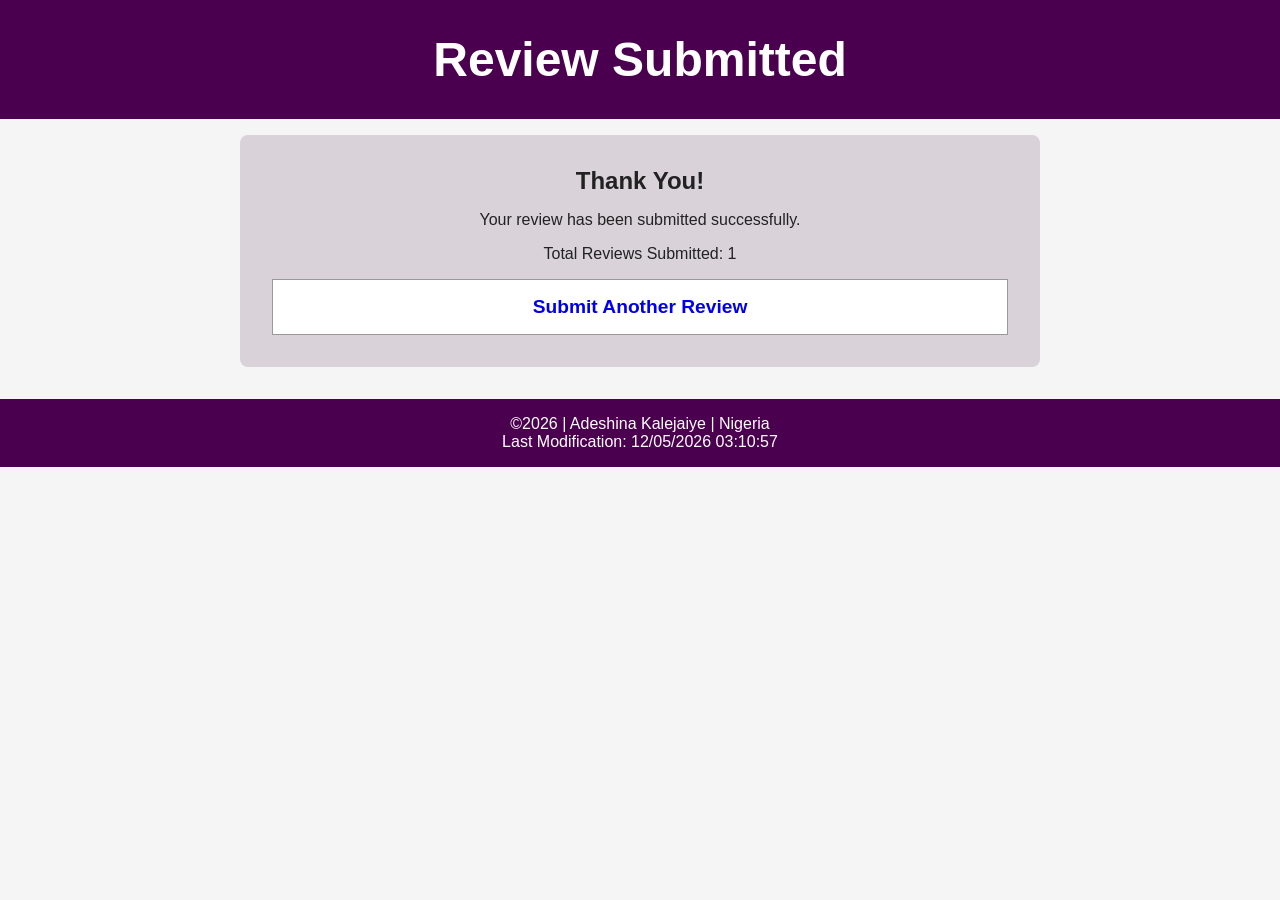
<file: project/review.html>
<!DOCTYPE html>
<html lang="en">
<head>
    <meta charset="UTF-8">
    <meta name="viewport" content="width=device-width, initial-scale=1.0">

    <title>Review Submitted</title>

    <link rel="stylesheet" href="styles/form.css">

    <script src="scripts/form.js" defer></script>
</head>
<body>

<header>
    <h1>Review Submitted</h1>
</header>

<main class="review-page">

    <h2>Thank You!</h2>

    <p>Your review has been submitted successfully.</p>

    <p>
        Total Reviews Submitted:
        <span id="reviewCount">0</span>
    </p>

    <a href="form.html" class="button">
        Submit Another Review
    </a>

</main>

<footer>
    <p>©2026 | Adeshina Kalejaiye | Nigeria</p>
    <p id="lastModified"></p>
</footer>

</body>
</html>
</file>
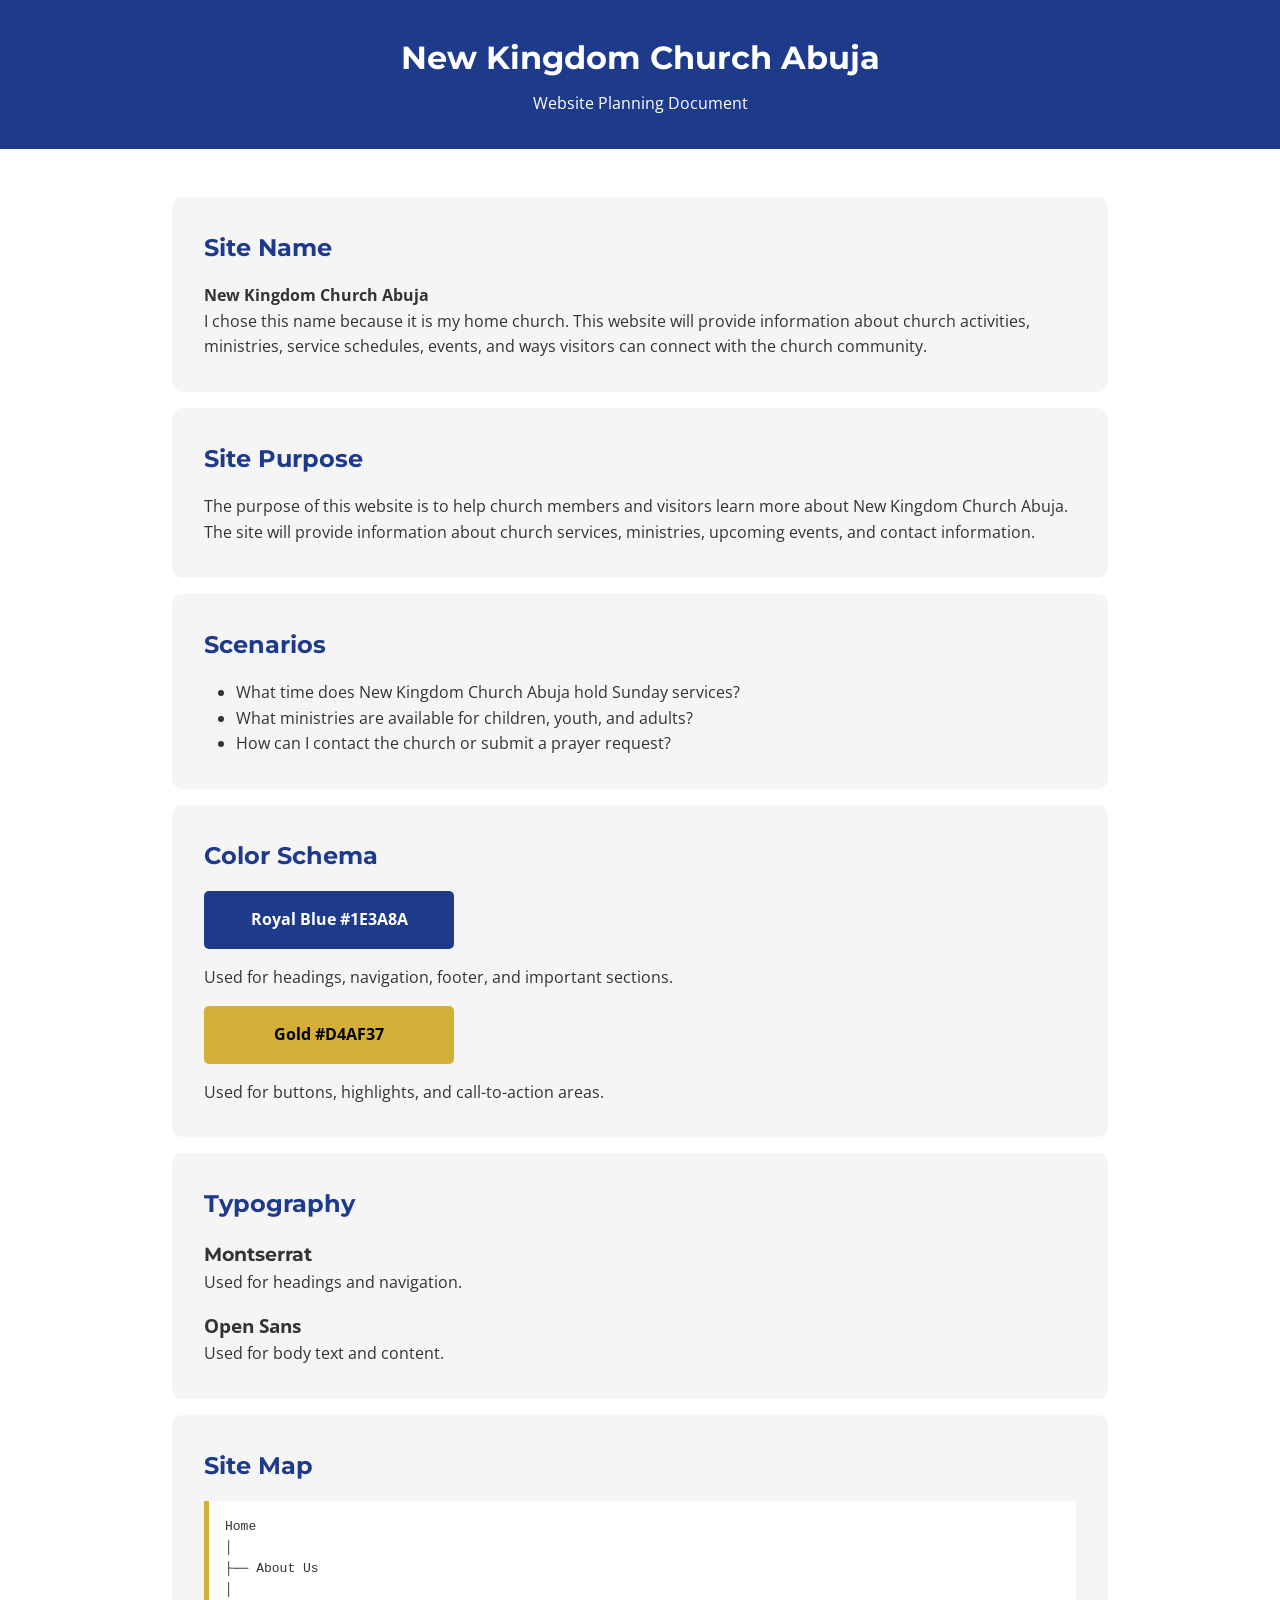
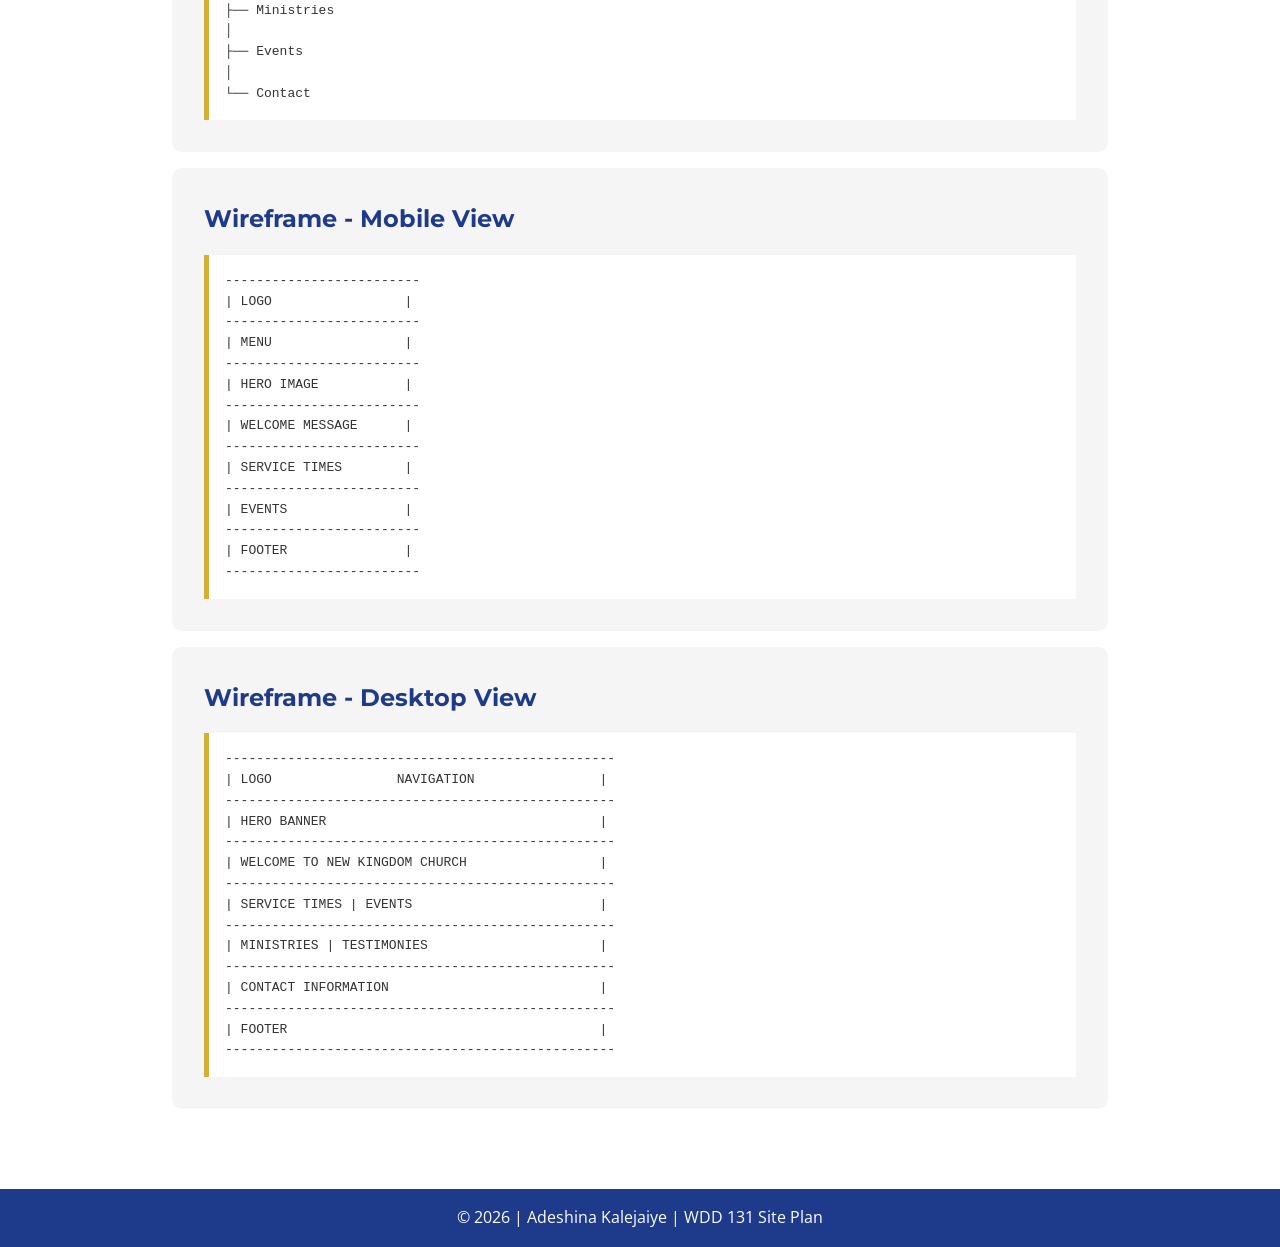
<file: project/siteplan.html>
<!DOCTYPE html>
<html lang="en">
<head>
    <meta charset="UTF-8">
    <meta name="description" content="Website Planning Document for New Kingdom Church Abuja">
    <meta name="author" content="Adeshina Kalejaiye">
    <meta name="viewport" content="width=device-width, initial-scale=1.0">

    <title>New Kingdom Church Abuja Site Plan</title>

    <link rel="preconnect" href="https://fonts.googleapis.com">
    <link rel="preconnect" href="https://fonts.gstatic.com" crossorigin>

    <link href="https://fonts.googleapis.com/css2?family=Montserrat:wght@400;700&family=Open+Sans:wght@400;600&display=swap" rel="stylesheet">

    <link rel="stylesheet" href="styles/siteplan.css">
</head>

<body>

<header>
    <h1>New Kingdom Church Abuja</h1>
    <p>Website Planning Document</p>
</header>

<main>

    <section>
        <h2>Site Name</h2>

        <p><strong>New Kingdom Church Abuja</strong></p>

        <p>
            I chose this name because it is my home church. This website
            will provide information about church activities, ministries,
            service schedules, events, and ways visitors can connect with
            the church community.
        </p>
    </section>

    <section>
        <h2>Site Purpose</h2>

        <p>
            The purpose of this website is to help church members and visitors
            learn more about New Kingdom Church Abuja. The site will provide
            information about church services, ministries, upcoming events,
            and contact information.
        </p>
    </section>

    <section>
        <h2>Scenarios</h2>

        <ul>
            <li>What time does New Kingdom Church Abuja hold Sunday services?</li>

            <li>What ministries are available for children, youth, and adults?</li>

            <li>How can I contact the church or submit a prayer request?</li>
        </ul>
    </section>

    <section>
        <h2>Color Schema</h2>

        <div class="color-box blue">
            Royal Blue #1E3A8A
        </div>

        <p>
            Used for headings, navigation, footer, and important sections.
        </p>

        <div class="color-box gold">
            Gold #D4AF37
        </div>

        <p>
            Used for buttons, highlights, and call-to-action areas.
        </p>
    </section>

    <section>
        <h2>Typography</h2>

        <h3 class="montserrat">
            Montserrat
        </h3>

        <p>
            Used for headings and navigation.
        </p>

        <h3 class="opensans">
            Open Sans
        </h3>

        <p>
            Used for body text and content.
        </p>
    </section>

    <section>
        <h2>Site Map</h2>

<pre>
Home
│
├── About Us
│
├── Ministries
│
├── Events
│
└── Contact
</pre>

    </section>

    <section>
        <h2>Wireframe - Mobile View</h2>

<pre>
-------------------------
| LOGO                 |
-------------------------
| MENU                 |
-------------------------
| HERO IMAGE           |
-------------------------
| WELCOME MESSAGE      |
-------------------------
| SERVICE TIMES        |
-------------------------
| EVENTS               |
-------------------------
| FOOTER               |
-------------------------
</pre>
    </section>

    <section>
        <h2>Wireframe - Desktop View</h2>

<pre>
--------------------------------------------------
| LOGO                NAVIGATION                |
--------------------------------------------------
| HERO BANNER                                   |
--------------------------------------------------
| WELCOME TO NEW KINGDOM CHURCH                 |
--------------------------------------------------
| SERVICE TIMES | EVENTS                        |
--------------------------------------------------
| MINISTRIES | TESTIMONIES                      |
--------------------------------------------------
| CONTACT INFORMATION                           |
--------------------------------------------------
| FOOTER                                        |
--------------------------------------------------
</pre>

    </section>

</main>

<footer>
    <p>
        © 2026 | Adeshina Kalejaiye | WDD 131 Site Plan
    </p>
</footer>

</body>
</html>
</file>
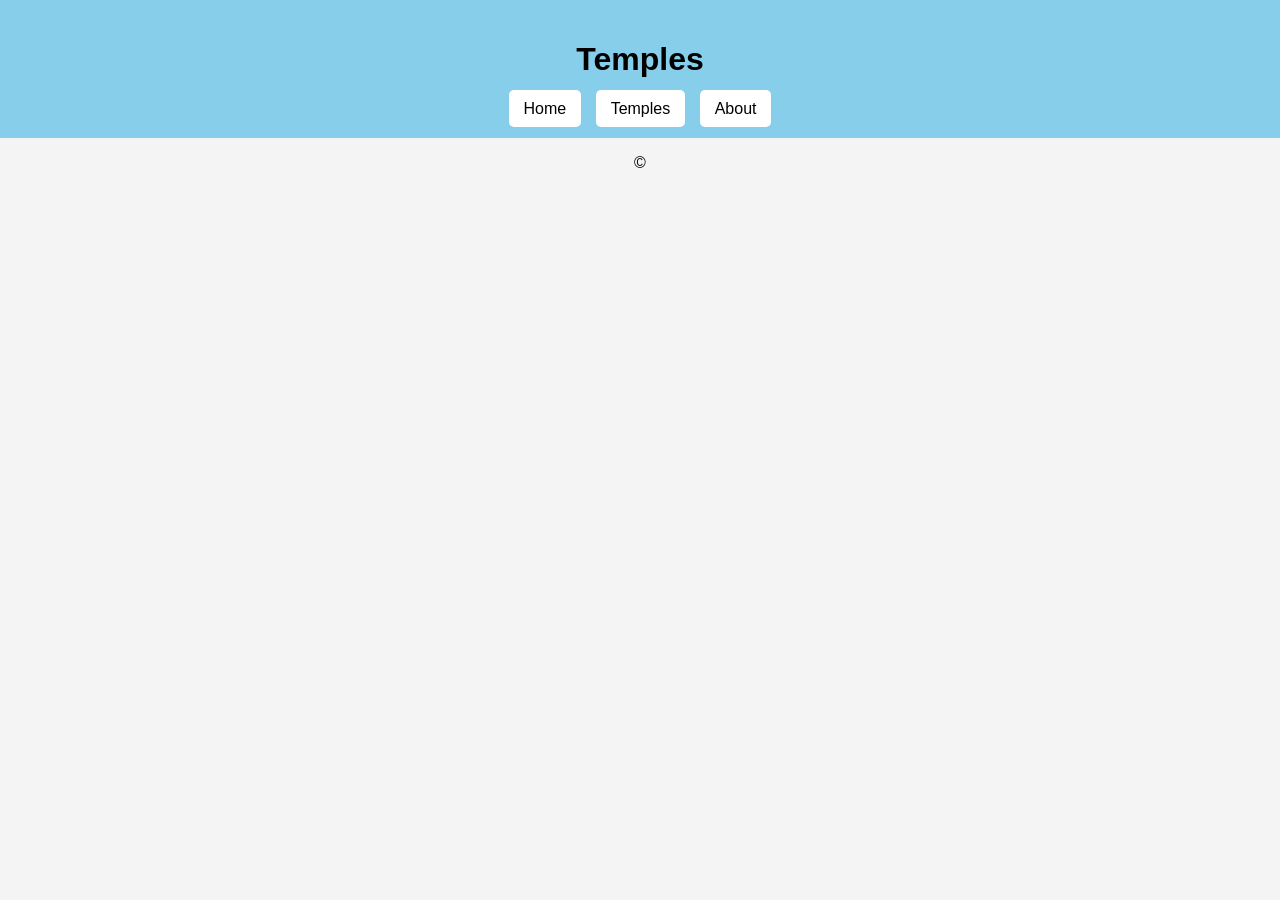
<file: project/temples.html>
<!DOCTYPE html>
<html lang="en">
<head>
<meta charset="UTF-8">
<meta name="viewport" content="width=device-width, initial-scale=1.0">
<title>Temples</title>

<link rel="stylesheet" href="styles/project.css">
<script defer src="scripts/project.js"></script>
</head>

<body>

<header>
    <h1>Temples</h1>
    <nav>
        <a href="index.html">Home</a>
        <a href="temples.html">Temples</a>
        <a href="about.html">About</a>
    </nav>
</header>

<main>
    <div id="cards"></div>
</main>

<footer>
    <p>&copy; <span id="year"></span></p>
</footer>

</body>
</html>
</file>
<file: styles/base.css>
@import url('https://fonts.googleapis.com/css2?family=Roboto:wght@400;700&display=swap');

* {
    margin: 0;
    padding: 0;
    box-sizing: border-box;
}

body {
    font-family: 'Roboto', sans-serif;
    background-color: #f4f4f4;
    color: #222;
}

header {
    background-color: #0b3d91;
    color: white;
    text-align: center;
    padding: 1rem;
}

#course-title {
    display: block;
    font-size: 2rem;
    font-weight: bold;
    margin-bottom: 1rem;
}

nav {
    display: flex;
    justify-content: center;
    gap: 1rem;
    background-color: #222;
    padding: 1rem;
}

nav a {
    color: white;
    text-decoration: none;
    padding: 0.5rem 1rem;
    transition: 0.3s;
}

nav a:hover {
    background-color: white;
    color: #222;
    border-radius: 5px;
}

main {
    max-width: 1000px;
    margin: 2rem auto;
    display: grid;
    grid-template-columns: 1fr 1fr;
    gap: 1rem;
    padding: 1rem;
}

h1 {
    grid-column: 1 / 3;
    text-align: center;
    margin-bottom: 1rem;
}

.card {
    background-color: white;
    padding: 1rem;
    border-radius: 10px;
    box-shadow: 0 0 10px rgba(0,0,0,0.1);
}

.card h2 {
    margin-bottom: 1rem;
    color: #0b3d91;
}

.card img {
    width: 100%;
    height: auto;
    margin-bottom: 1rem;
    border-radius: 10px;
}

footer {
    background-color: #0b3d91;
    color: white;
    text-align: center;
    padding: 1rem;
    margin-top: 2rem;
}

#lastModified {
    margin-top: 0.5rem;
    color: yellow;
}

@media (max-width: 768px) {
    main {
        grid-template-columns: 1fr;
    }

    h1 {
        grid-column: 1;
    }

    nav {
        flex-direction: column;
    }
}
</file>
<file: finalproject/styles/church.css>
/* ==========================
   NEW KINGDOM CHURCH
   HOME OF WONDERS
========================== */

* {
    margin: 0;
    padding: 0;
    box-sizing: border-box;
}

:root {
    --navy: #08153f;
    --gold: #d4af37;
    --white: #ffffff;
    --light: #f5f5f5;
    --dark: #222222;
}

body {
    font-family: 'Montserrat', sans-serif;
    background: #f4f4f4;
    color: var(--dark);
    line-height: 1.6;
}

/* ==========================
   HEADER
========================== */

header {
    background: var(--navy);
    color: white;
    position: sticky;
    top: 0;
    z-index: 1000;
}

.logo-section {
    display: flex;
    align-items: center;
    padding: 1rem 2rem;
}

.logo-section img {
    width: 70px;
    margin-right: 15px;
}

.logo-section h1 {
    font-size: 1.8rem;
    font-weight: 800;
}

.logo-section p {
    color: var(--gold);
    font-weight: 600;
}

nav {
    background: #0f2368;
}

nav ul {
    list-style: none;
    display: flex;
    justify-content: center;
    flex-wrap: wrap;
}

nav li {
    margin: 0;
}

nav a {
    color: white;
    text-decoration: none;
    padding: 1rem 1.5rem;
    display: block;
    transition: .3s;
}

nav a:hover {
    background: var(--gold);
    color: black;
}

/* ==========================
   HERO SLIDER
========================== */

.hero {
    position: relative;
    height: 85vh;
    overflow: hidden;
}

.slide {
    position: absolute;
    width: 100%;
    height: 100%;
    opacity: 0;
    transition: opacity 1s ease;
}

.slide.active {
    opacity: 1;
}

.slide img {
    width: 100%;
    height: 100%;
    object-fit: cover;
}

.overlay {
    position: absolute;
    inset: 0;
    background: rgba(0,0,0,.55);

    display: flex;
    flex-direction: column;
    justify-content: center;
    align-items: center;

    text-align: center;
    color: white;
    padding: 20px;
}

.overlay h2 {
    font-size: 4rem;
    color: var(--gold);
    margin-bottom: 1rem;
}

.overlay p {
    font-size: 1.3rem;
    margin-bottom: 1.5rem;
}

.btn {
    background: var(--gold);
    color: black;
    text-decoration: none;
    padding: 14px 28px;
    border-radius: 5px;
    font-weight: bold;
    transition: .3s;
}

.btn:hover {
    transform: scale(1.05);
}

/* ==========================
   MAIN
========================== */

main {
    max-width: 1200px;
    margin: auto;
    padding: 2rem;
}

section {
    margin-bottom: 4rem;
}

section h2 {
    color: var(--navy);
    margin-bottom: 1rem;
    text-align: center;
    font-size: 2rem;
}

/* ==========================
   WELCOME
========================== */

.welcome {
    text-align: center;
    background: white;
    padding: 2rem;
    border-radius: 10px;
    box-shadow: 0 3px 15px rgba(0,0,0,.1);
}

/* ==========================
   PASTOR SECTION
========================== */

.pastor-section {
    display: grid;
    grid-template-columns: 1fr 1fr;
    gap: 2rem;

    align-items: center;

    background: white;
    padding: 2rem;
    border-radius: 10px;
}

.pastor-section img {
    width: 100%;
    border-radius: 10px;
}

.pastor-section h2 {
    text-align: left;
}

/* ==========================
   SERVICE CARDS
========================== */

.cards {
    display: grid;
    grid-template-columns: repeat(auto-fit,minmax(250px,1fr));
    gap: 20px;
}

.card {
    background: white;

    padding: 2rem;

    border-left: 5px solid var(--gold);

    border-radius: 10px;

    transition: .3s;

    box-shadow: 0 4px 12px rgba(0,0,0,.1);
}

.card:hover {
    transform: translateY(-10px);
}

.card h3 {
    color: var(--navy);
}

/* ==========================
   EVENTS
========================== */

#eventContainer {
    display: grid;
    grid-template-columns: repeat(auto-fit,minmax(300px,1fr));
    gap: 20px;
}

.event-card {
    background: white;

    padding: 20px;

    border-radius: 10px;

    box-shadow: 0 3px 12px rgba(0,0,0,.1);

    transition: .3s;
}

.event-card:hover {
    transform: scale(1.03);
}

/* ==========================
   MINISTRIES
========================== */

.service-cards {
    display: grid;
    grid-template-columns: repeat(auto-fit,minmax(280px,1fr));
    gap: 20px;
}

.ministry-card {
    background: white;
    overflow: hidden;
    border-radius: 10px;
    box-shadow: 0 4px 12px rgba(0,0,0,.1);
}

.ministry-card img {
    width: 100%;
    height: 250px;
    object-fit: cover;
}

.ministry-card div {
    padding: 1rem;
}

/* ==========================
   FORMS
========================== */

form {
    background: white;
    padding: 2rem;
    border-radius: 10px;

    display: flex;
    flex-direction: column;
    gap: 15px;
}

form label {
    font-weight: 600;
}

form input,
form textarea,
form select {
    padding: 12px;
    width: 100%;
    border: 1px solid #ccc;
    border-radius: 5px;
}

form button,
form input[type="submit"] {
    background: var(--gold);
    color: black;
    border: none;
    padding: 14px;
    cursor: pointer;
    font-weight: bold;
}

form button:hover,
form input[type="submit"]:hover {
    opacity: .9;
}

/* ==========================
   FOOTER
========================== */

footer {
    background: var(--navy);
    color: white;
    text-align: center;
    padding: 2rem;
}

footer p {
    margin: .5rem 0;
}

/* ==========================
   ANIMATIONS
========================== */

@keyframes fadeInUp {

    from {
        opacity: 0;
        transform: translateY(40px);
    }

    to {
        opacity: 1;
        transform: translateY(0);
    }

}

section {
    animation: fadeInUp 1s ease;
}

/* ==========================
   MOBILE
========================== */

@media (max-width: 768px) {

    .logo-section {
        flex-direction: column;
        text-align: center;
    }

    .logo-section img {
        margin-bottom: 10px;
    }

    nav ul {
        flex-direction: column;
    }

    .overlay h2 {
        font-size: 2rem;
    }

    .overlay p {
        font-size: 1rem;
    }

    .pastor-section {
        grid-template-columns: 1fr;
    }

    main {
        padding: 1rem;
    }
}

/* Scroll Animation */

.hidden {
    opacity: 0;
    transform: translateY(40px);
    transition: all .8s ease;
}

.show {
    opacity: 1;
    transform: translateY(0);
}

/* PAGE HERO */

.page-hero {
    position: relative;
    height: 55vh;
    overflow: hidden;
}

.page-hero img {
    width: 100%;
    height: 100%;
    object-fit: cover;
}

.page-overlay {

    position: absolute;
    inset: 0;

    background: rgba(0,0,0,.55);

    display: flex;
    flex-direction: column;

    justify-content: center;
    align-items: center;

    color: white;
    text-align: center;
}

.page-overlay h2 {
    font-size: 3rem;
    color: #d4af37;
}

.page-overlay p {
    font-size: 1.2rem;
}

/* CONTACT PAGE */

.contact-grid {

display: grid;

grid-template-columns:
repeat(auto-fit,minmax(220px,1fr));

gap: 20px;

}

.contact-card {

background: white;

padding: 20px;

border-left: 5px solid var(--gold);

border-radius: 10px;

box-shadow: 0 3px 10px rgba(0,0,0,.1);

}

.contact-section {

display: grid;

grid-template-columns: 1fr 1fr;

gap: 40px;

align-items: center;

}

.contact-image {

width: 100%;

border-radius: 10px;

margin-top: 10px;

}

.success-message {

display: none;

margin-top: 20px;

background: #d4edda;

color: #155724;

padding: 15px;

border-radius: 5px;

font-weight: bold;

}

@media (max-width:768px){

.contact-section{

grid-template-columns:1fr;

}

}
</file>
<file: project/styles/project.css>
body {
    font-family: Arial, sans-serif;
    margin: 0;
    background: #f4f4f4;
    text-align: center;
}

header {
    background: skyblue;
    padding: 20px;
}

nav {
    margin-top: 10px;
}

nav button, nav a {
    margin: 5px;
    padding: 10px 15px;
    border: none;
    background: white;
    cursor: pointer;
    text-decoration: none;
    color: black;
    border-radius: 5px;
}

nav button:hover, nav a:hover {
    background: #ddd;
}

.grid {
    display: grid;
    grid-template-columns: repeat(auto-fit, minmax(250px, 1fr));
    gap: 15px;
    padding: 20px;
}

.card {
    background: white;
    padding: 10px;
    border-radius: 10px;
}

.card img {
    width: 100%;
    border-radius: 10px;
}
</file>
<file: project/styles/form.css>
:root {
    --primary-color: #4b004f;
    --secondary-color: #d9d2d9;
    --text-color: #222;
    --white: #fff;
}

* {
    margin: 0;
    padding: 0;
    box-sizing: border-box;
}

body {
    font-family: Arial, Helvetica, sans-serif;
    background-color: #f5f5f5;
    color: var(--text-color);
}

header {
    background-color: var(--primary-color);
    color: white;
    text-align: center;
    padding: 2rem;
}

header h1 {
    font-size: 2rem;
}

main {
    max-width: 800px;
    margin: 1rem auto;
    padding: 1.5rem;
    background-color: var(--secondary-color);
    border-radius: 8px;
}

form {
    display: flex;
    flex-direction: column;
    gap: 1rem;
}

label {
    font-weight: bold;
}

input,
select,
textarea {
    width: 100%;
    padding: .75rem;
    font-size: 1rem;
}

fieldset {
    border: none;
    margin-top: 1rem;
}

legend {
    font-weight: bold;
    margin-bottom: .5rem;
}

fieldset label {
    display: block;
    margin: .5rem 0;
}

input[type="radio"],
input[type="checkbox"] {
    width: auto;
    margin-right: .5rem;
}

input[type="submit"],
.button {
    background-color: white;
    border: 1px solid #999;
    padding: 1rem;
    font-size: 1.2rem;
    font-weight: bold;
    cursor: pointer;
    text-decoration: none;
    text-align: center;
    display: block;
}

input[type="submit"]:hover,
.button:hover {
    background-color: #ececec;
}

.review-page {
    text-align: center;
}

.review-page h2 {
    margin-bottom: 1rem;
}

.review-page p {
    margin-bottom: 1rem;
}

footer {
    background-color: var(--primary-color);
    color: white;
    text-align: center;
    padding: 1rem;
    margin-top: 2rem;
}

@media screen and (min-width: 768px) {

    header h1 {
        font-size: 3rem;
    }

    main {
        padding: 2rem;
    }
}
</file>
<file: project/styles/siteplan.css>
:root {
    --primary-color: #1E3A8A;
    --secondary-color: #D4AF37;
    --background-color: #FFFFFF;
    --text-color: #333333;
}

* {
    margin: 0;
    padding: 0;
    box-sizing: border-box;
}

body {
    font-family: "Open Sans", sans-serif;
    background-color: var(--background-color);
    color: var(--text-color);
    line-height: 1.6;
}

header {
    background-color: var(--primary-color);
    color: white;
    text-align: center;
    padding: 2rem;
}

header h1 {
    font-family: "Montserrat", sans-serif;
    margin-bottom: .5rem;
}

main {
    max-width: 1000px;
    margin: 0 auto;
    padding: 1rem;
}

section {
    background-color: #f5f5f5;
    margin: 1rem 0;
    padding: 1.5rem;
    border-radius: 10px;
}

h2 {
    color: var(--primary-color);
    font-family: "Montserrat", sans-serif;
    margin-bottom: 1rem;
}

h3 {
    margin-top: 1rem;
}

ul {
    margin-left: 2rem;
}

.color-box {
    width: 250px;
    padding: 1rem;
    margin: 1rem 0;
    font-weight: bold;
    text-align: center;
    border-radius: 5px;
}

.blue {
    background-color: #1E3A8A;
    color: white;
}

.gold {
    background-color: #D4AF37;
    color: black;
}

.montserrat {
    font-family: "Montserrat", sans-serif;
}

.opensans {
    font-family: "Open Sans", sans-serif;
}

pre {
    background-color: white;
    padding: 1rem;
    overflow-x: auto;
    border-left: 5px solid var(--secondary-color);
}

footer {
    background-color: var(--primary-color);
    color: white;
    text-align: center;
    padding: 1rem;
    margin-top: 2rem;
}

@media screen and (min-width: 768px) {

    main {
        padding: 2rem;
    }

    section {
        padding: 2rem;
    }
}
</file>
